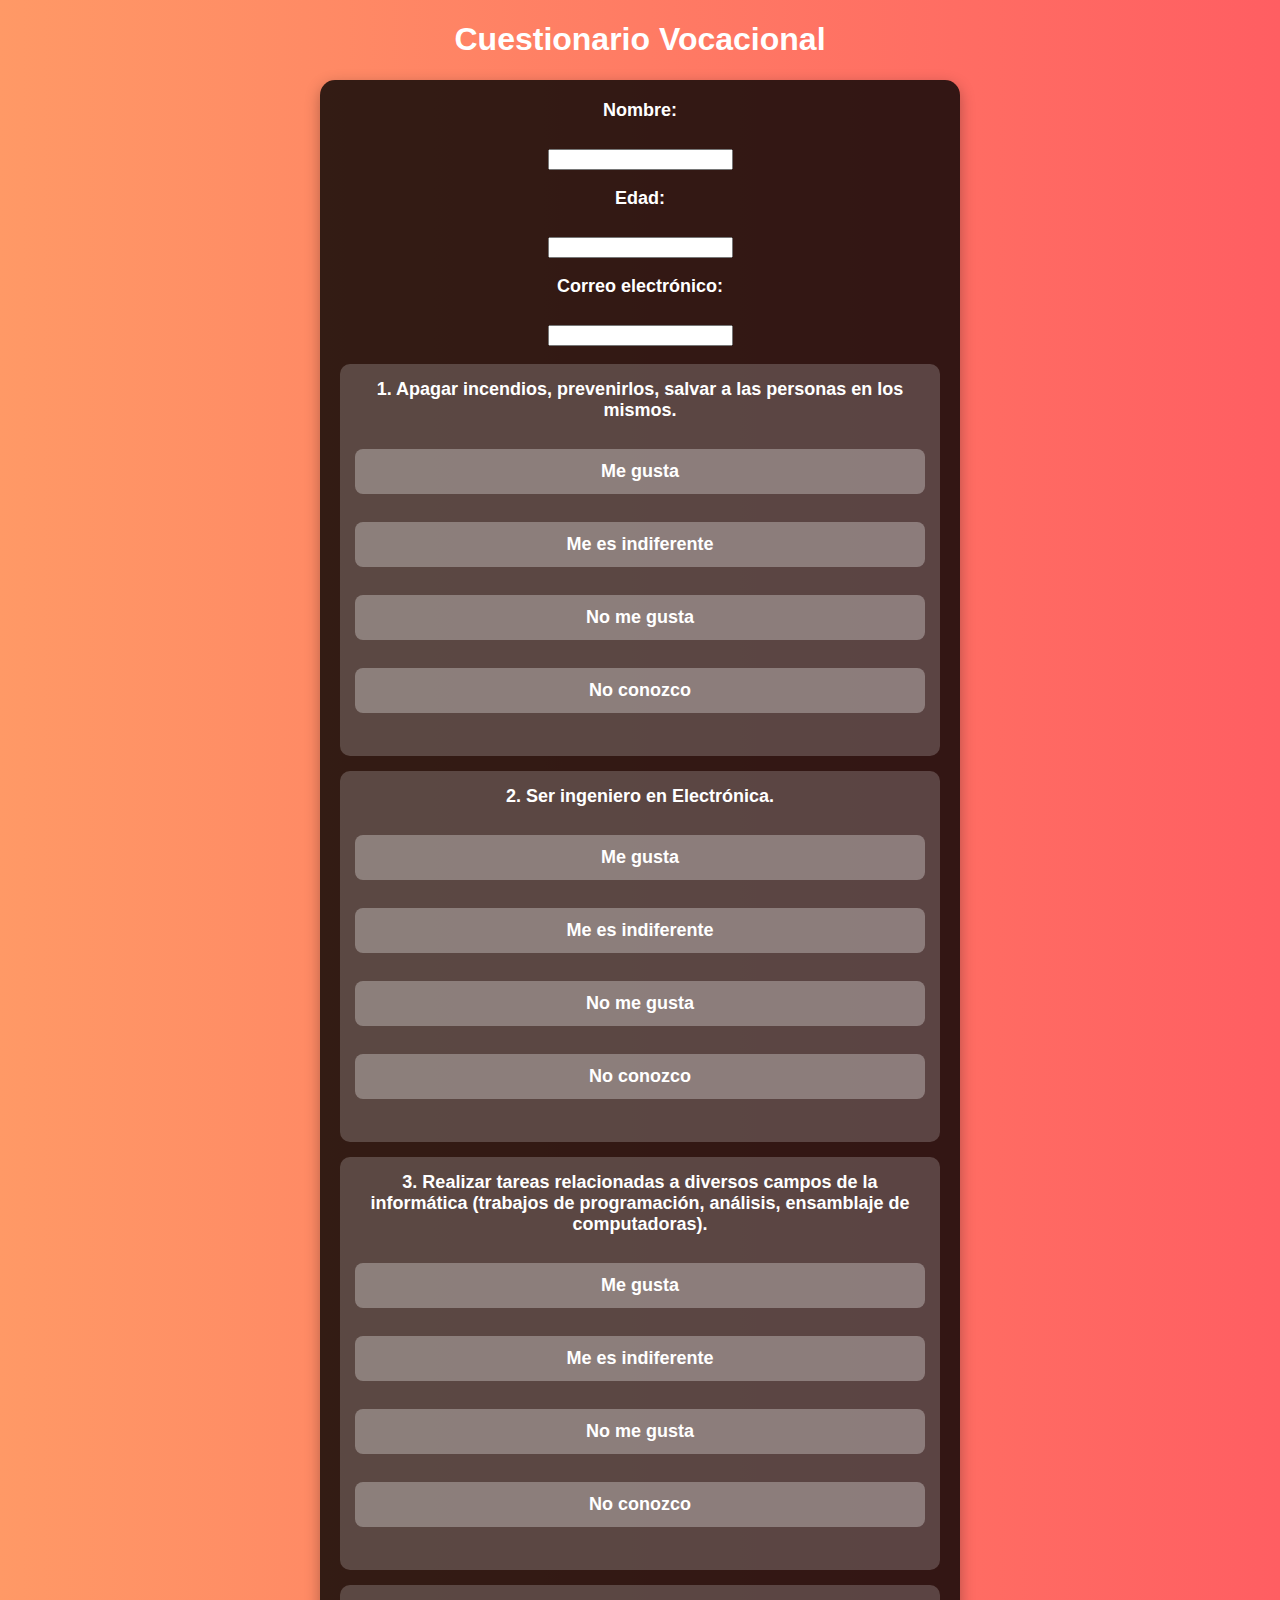
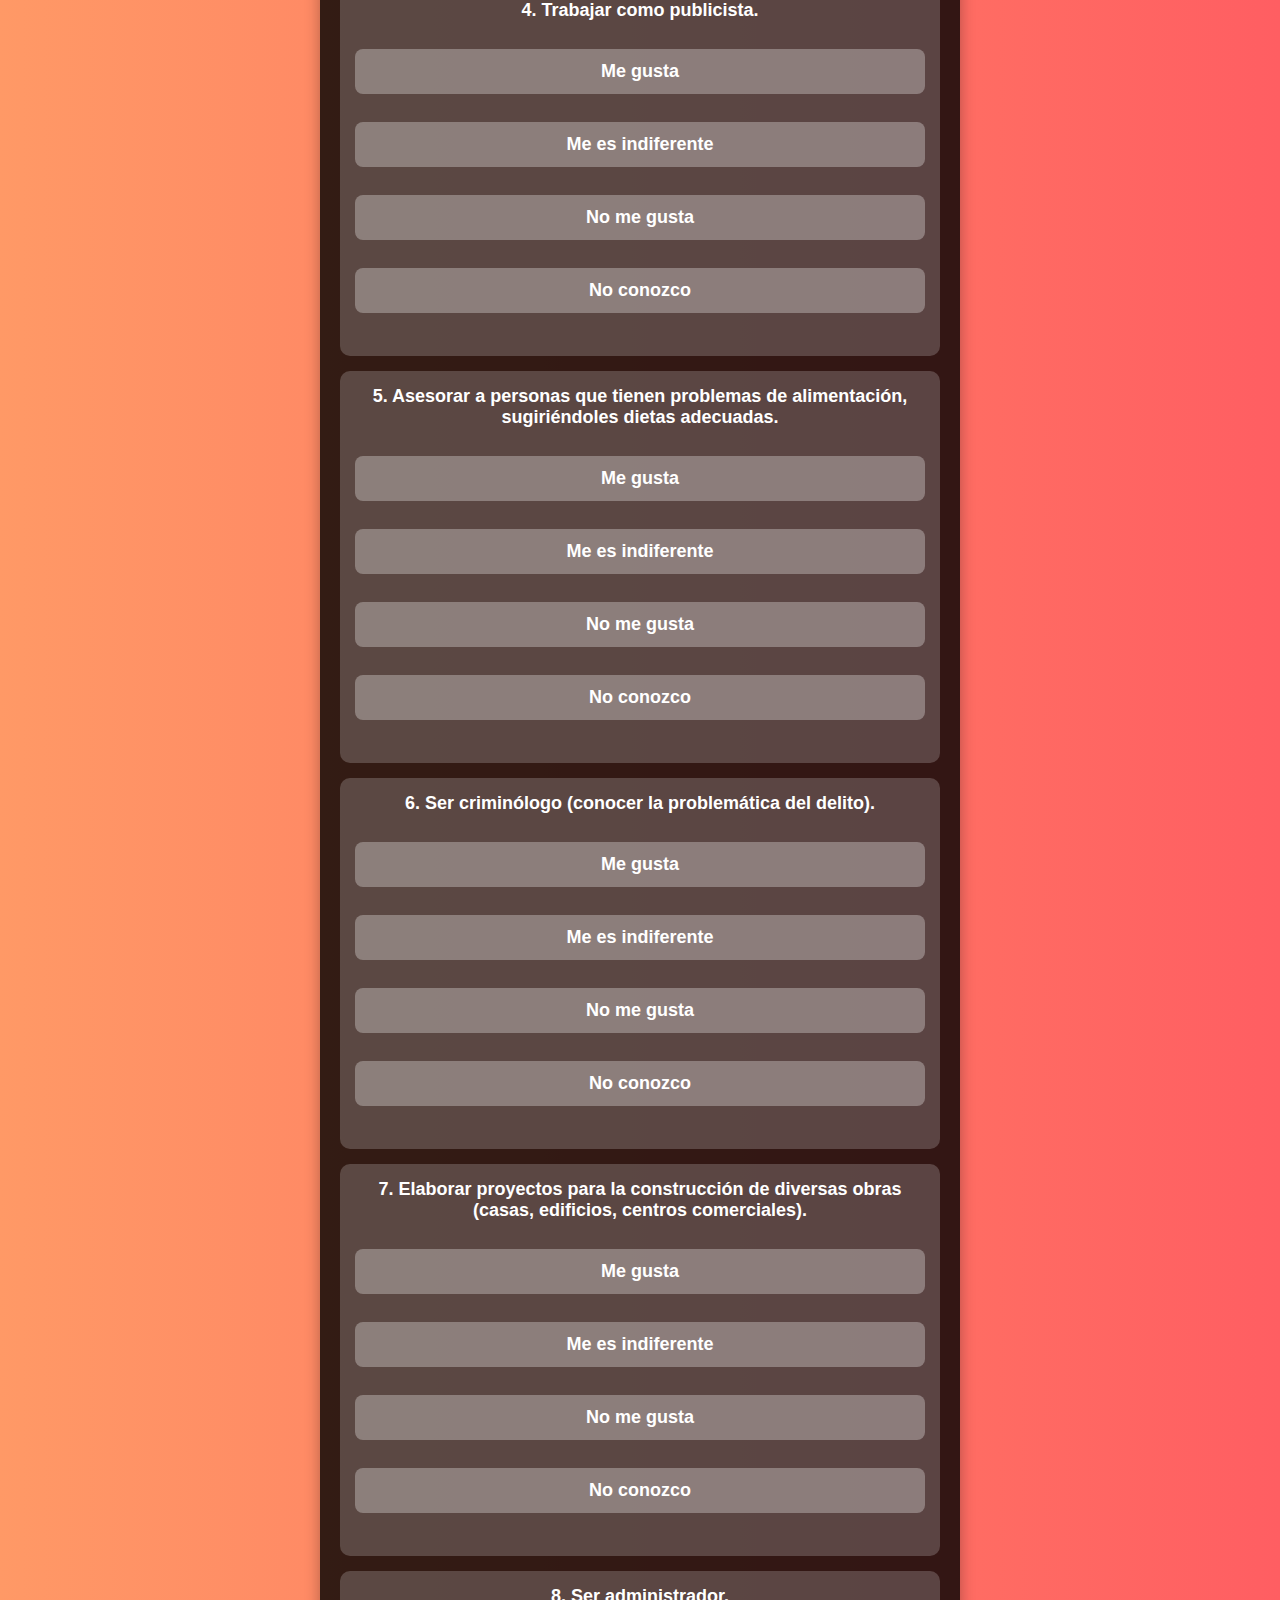
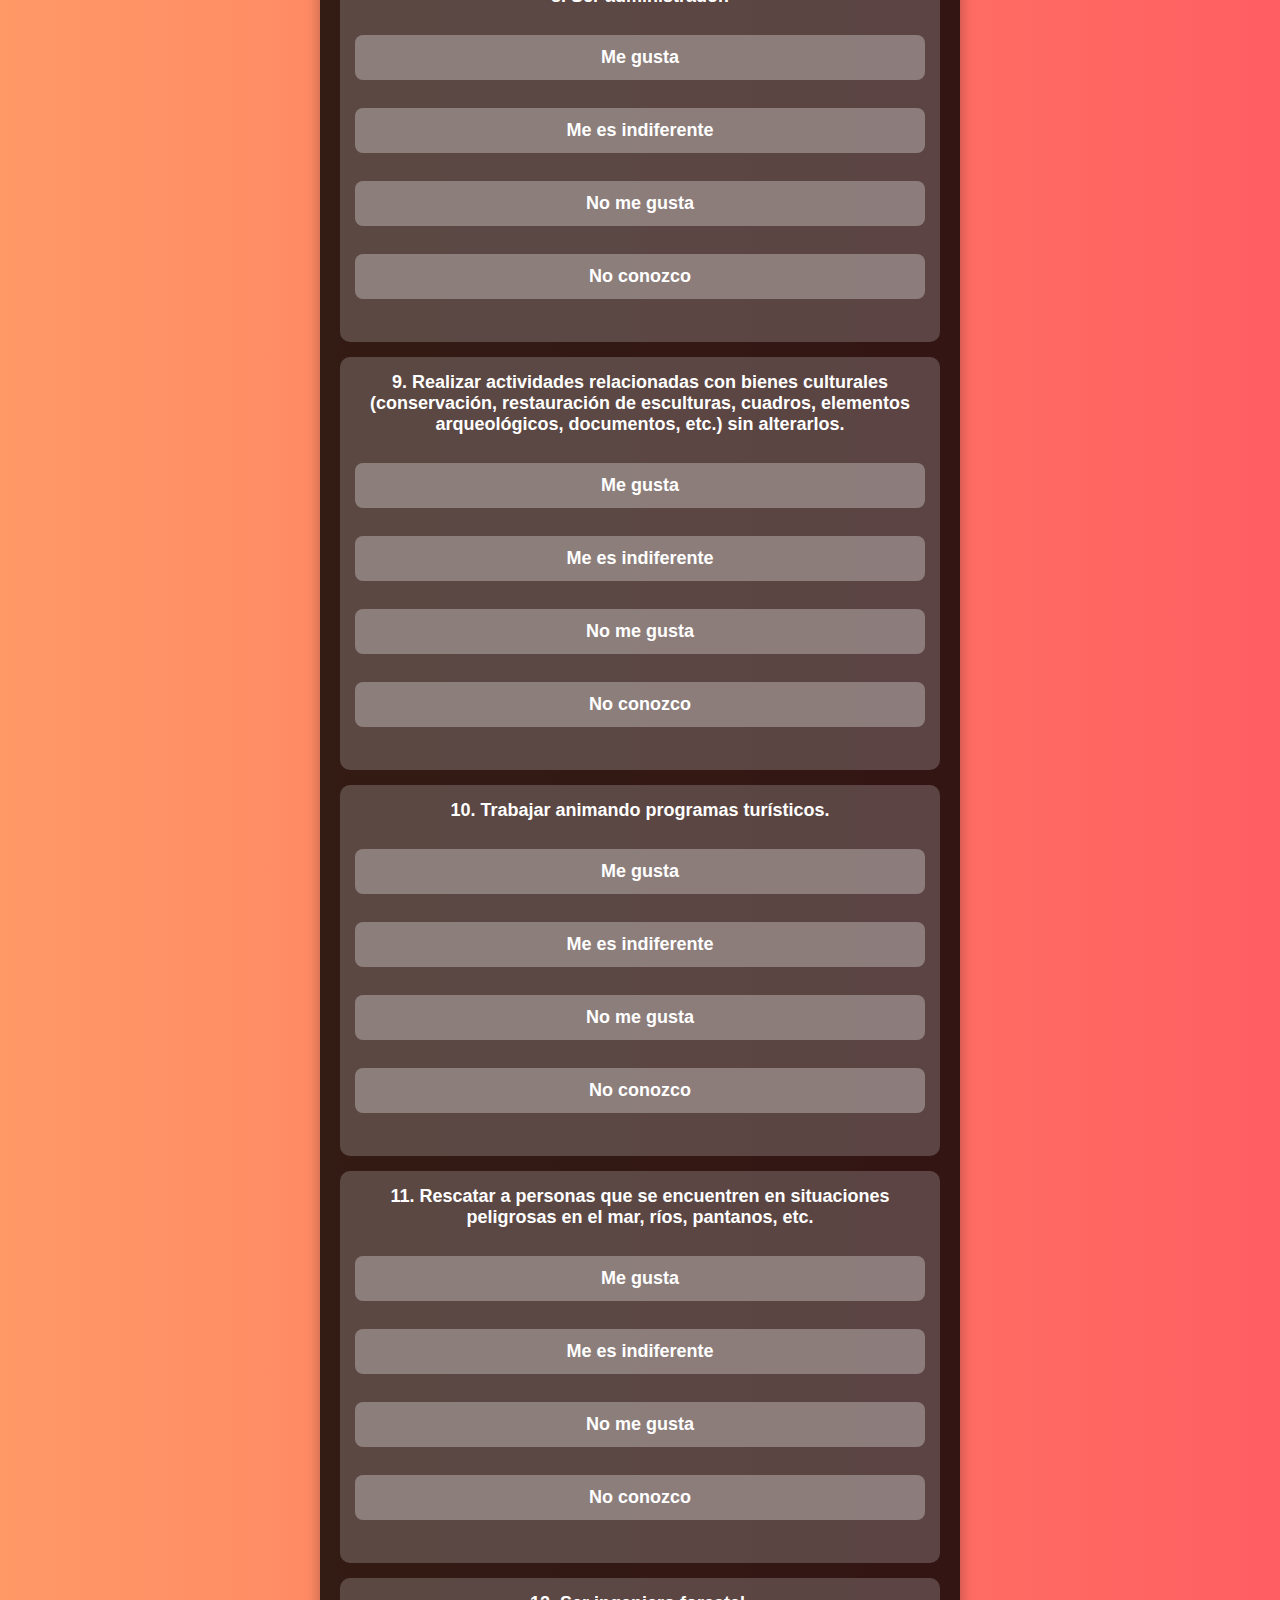
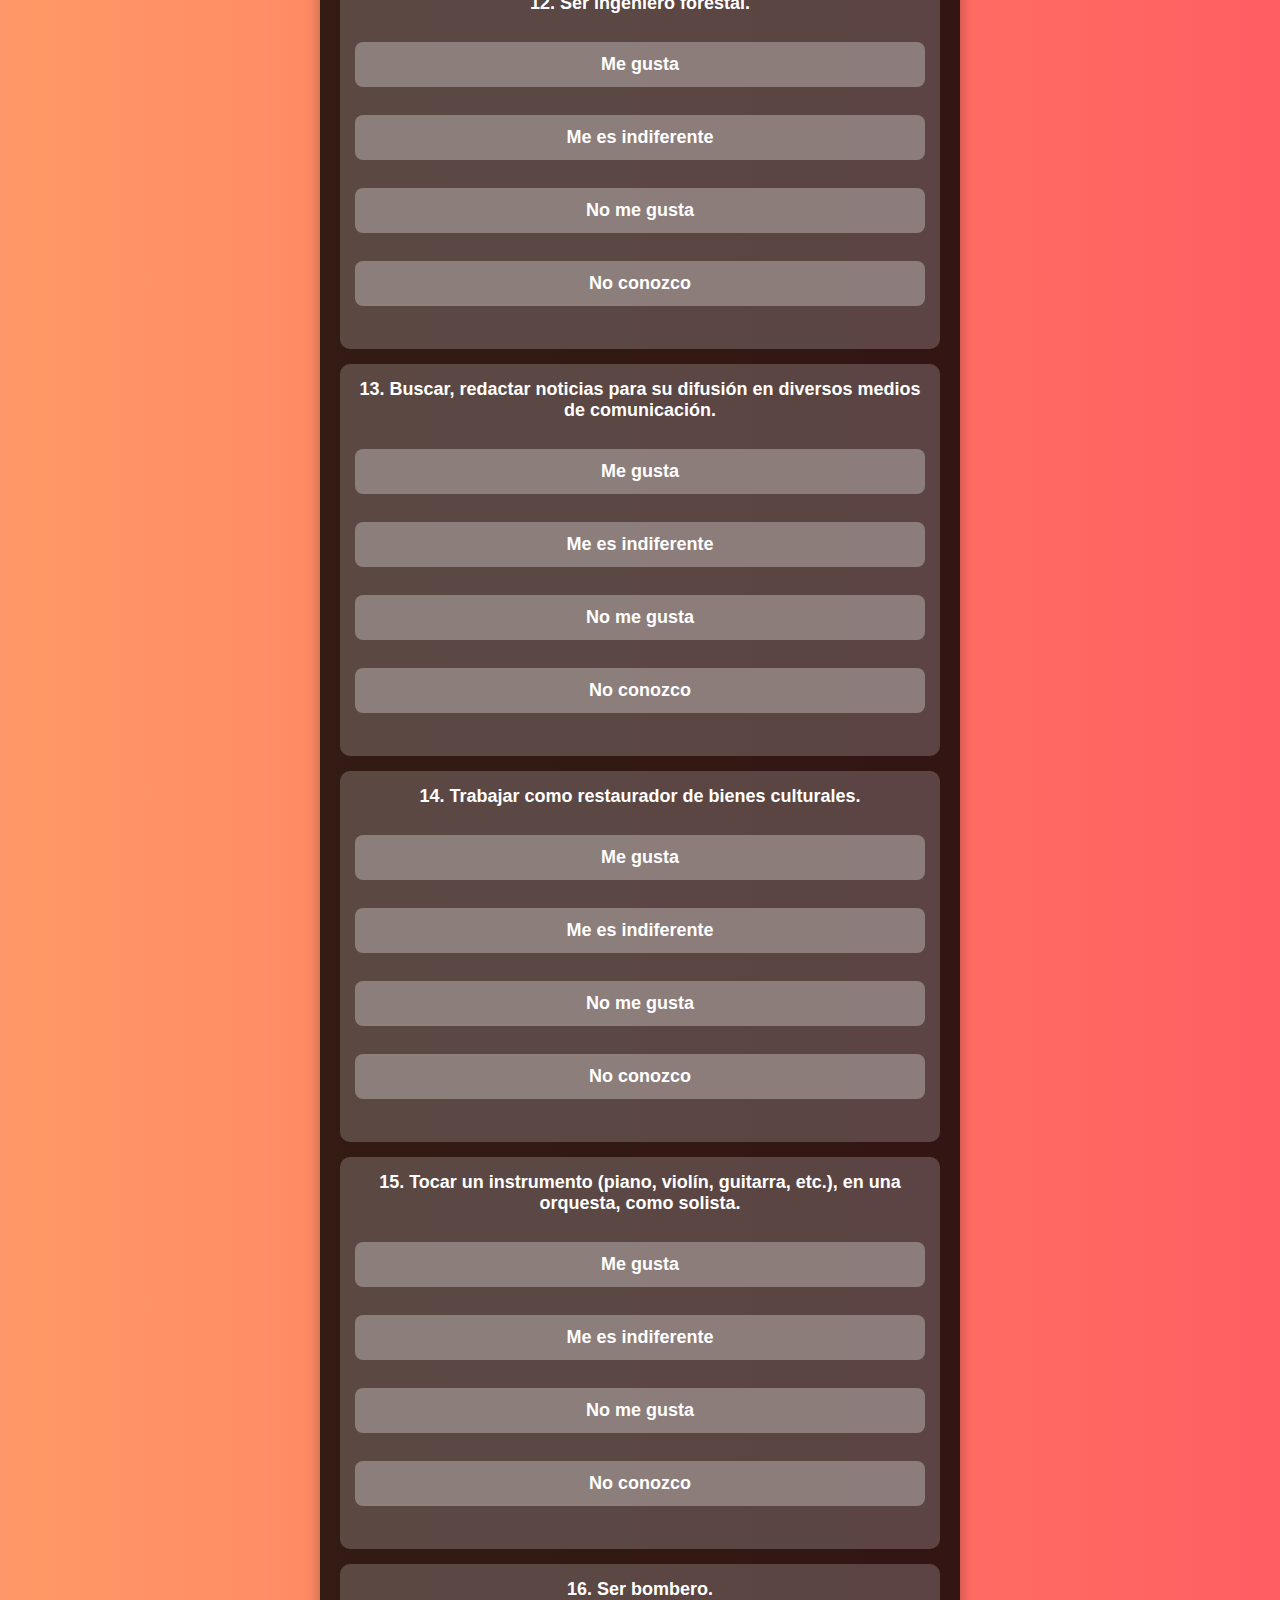
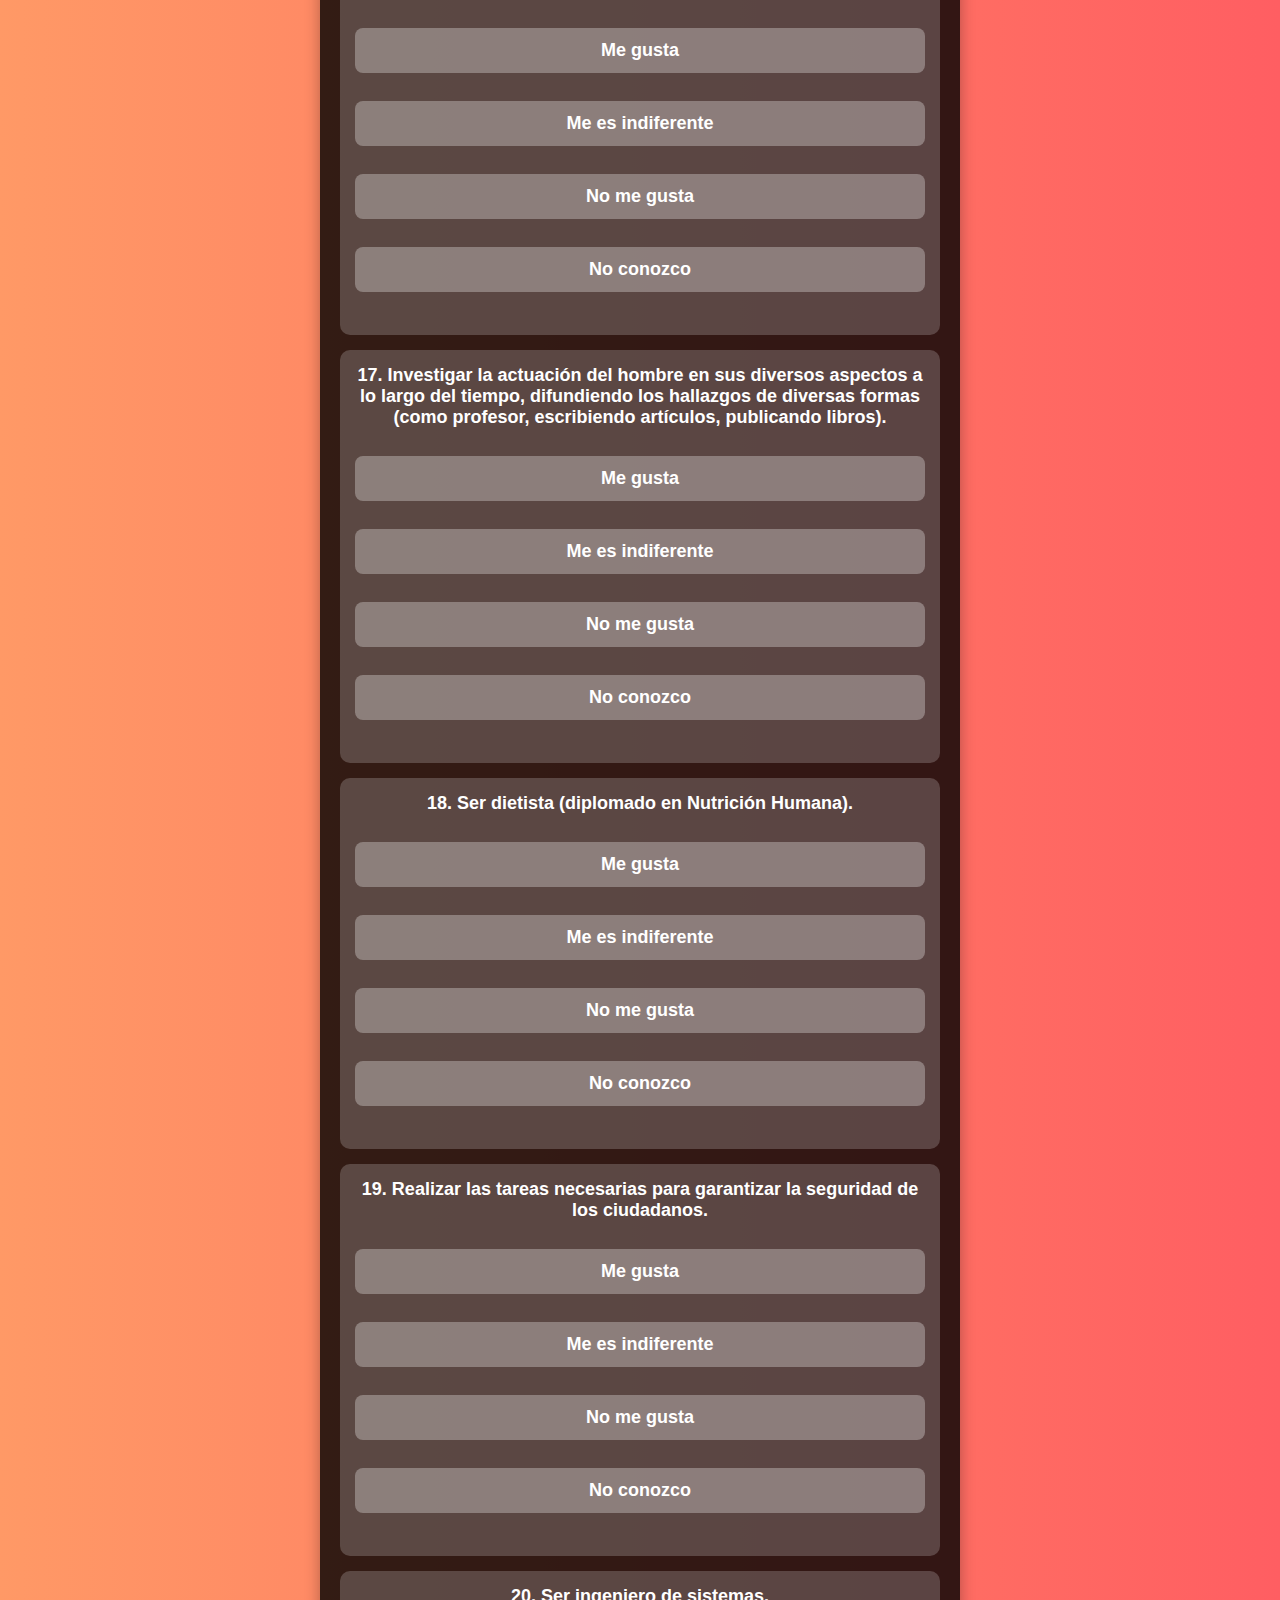
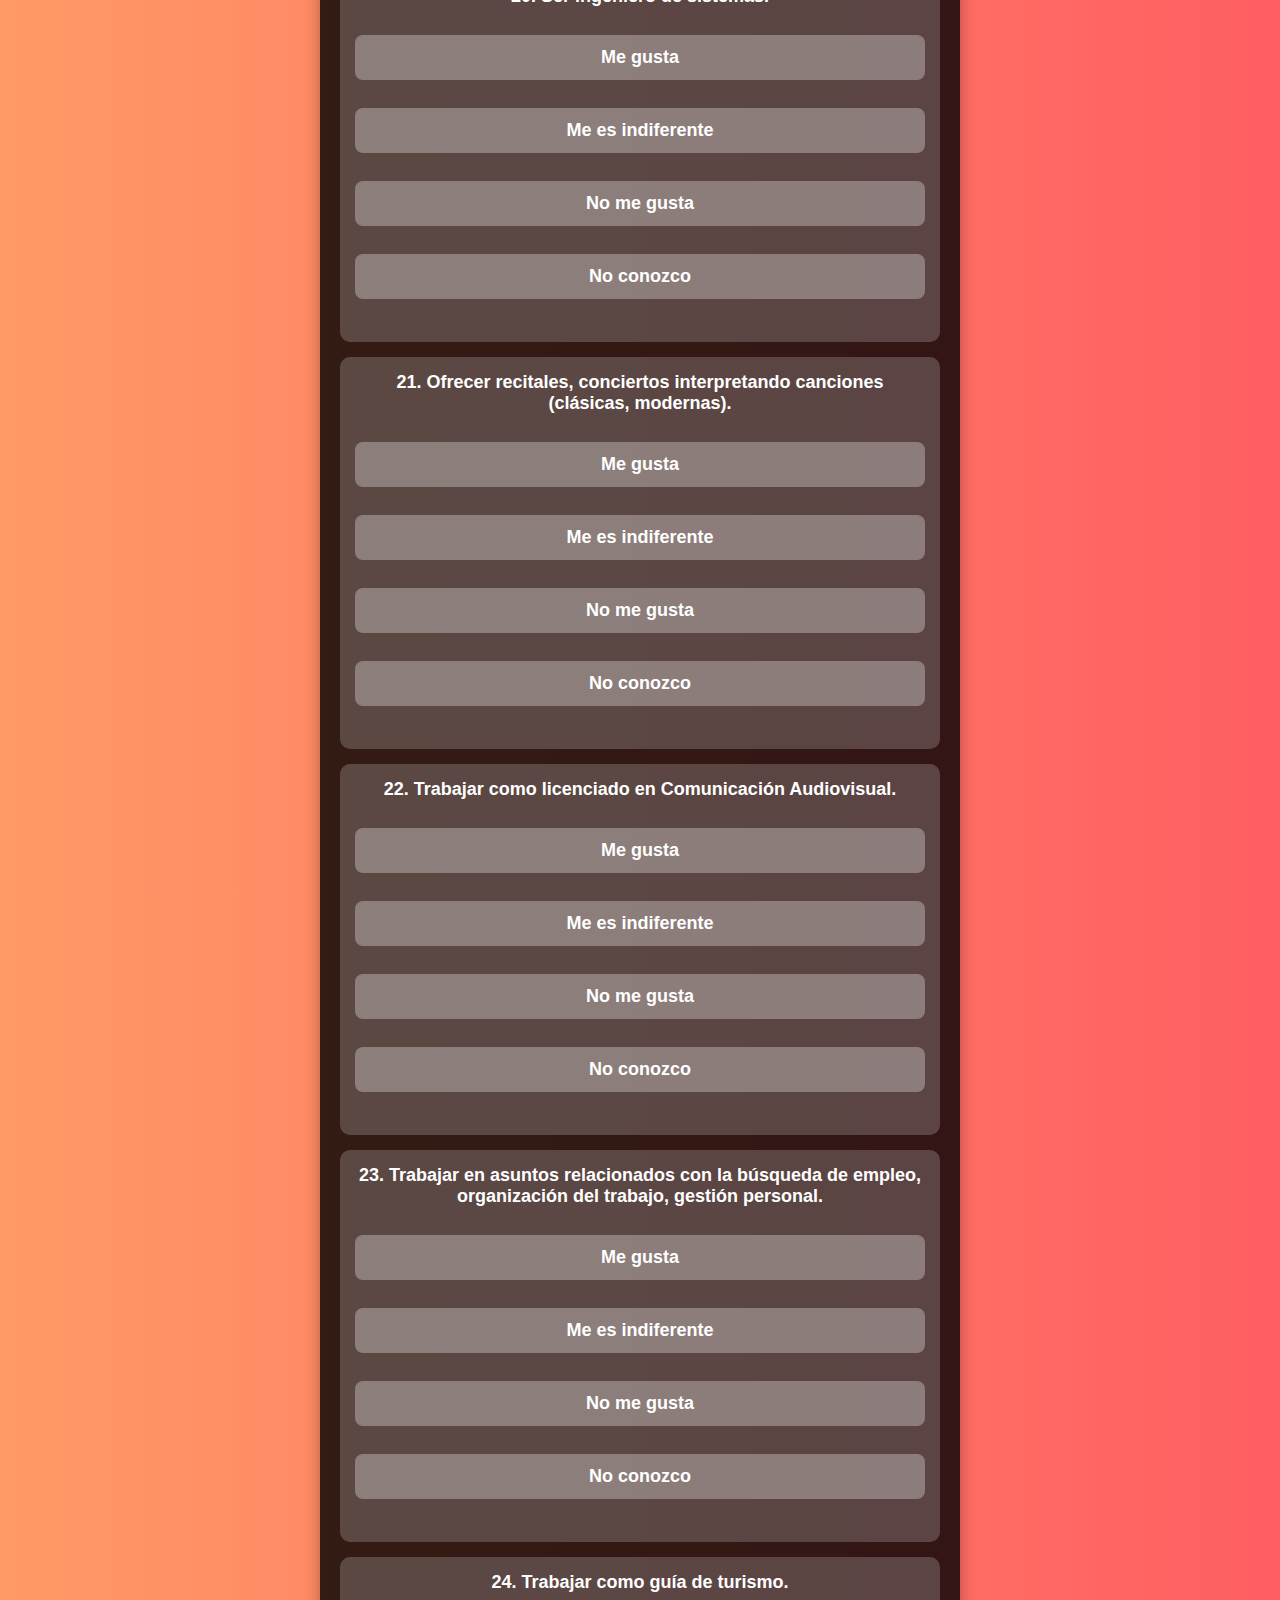
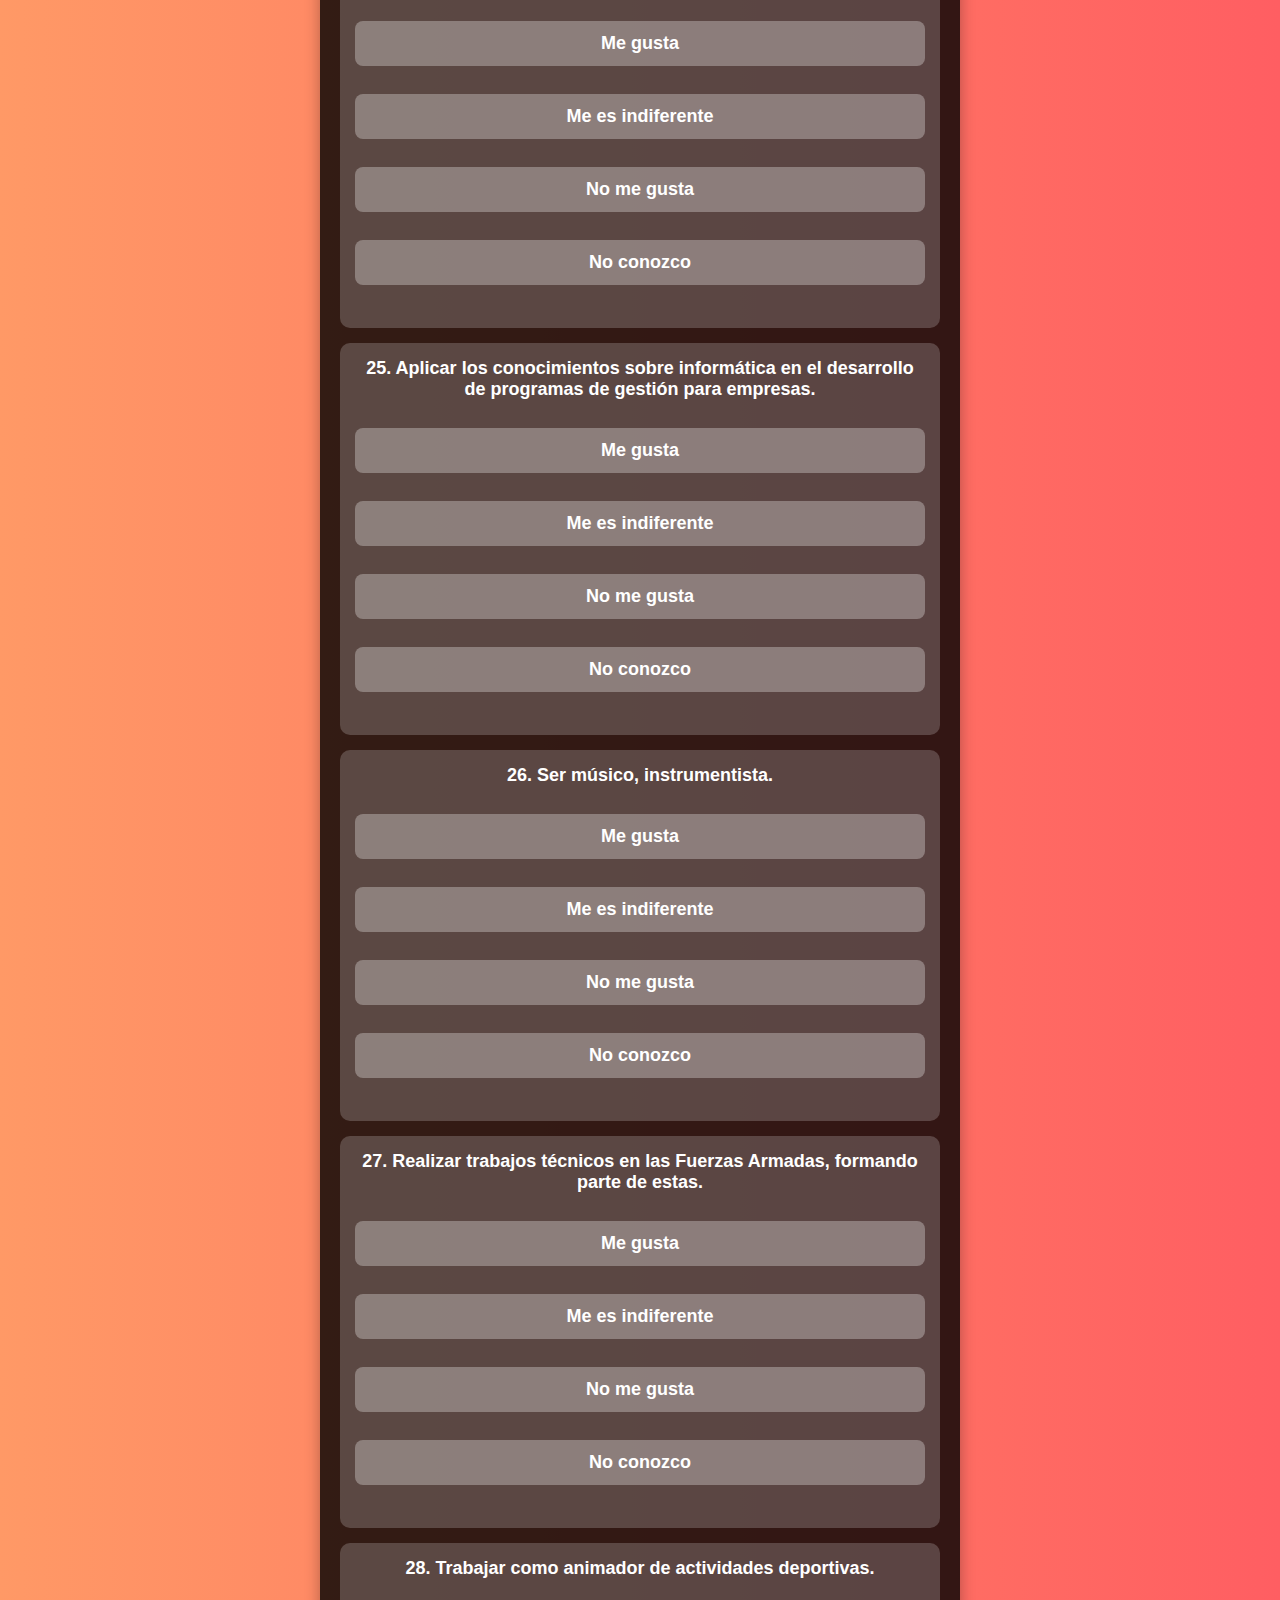
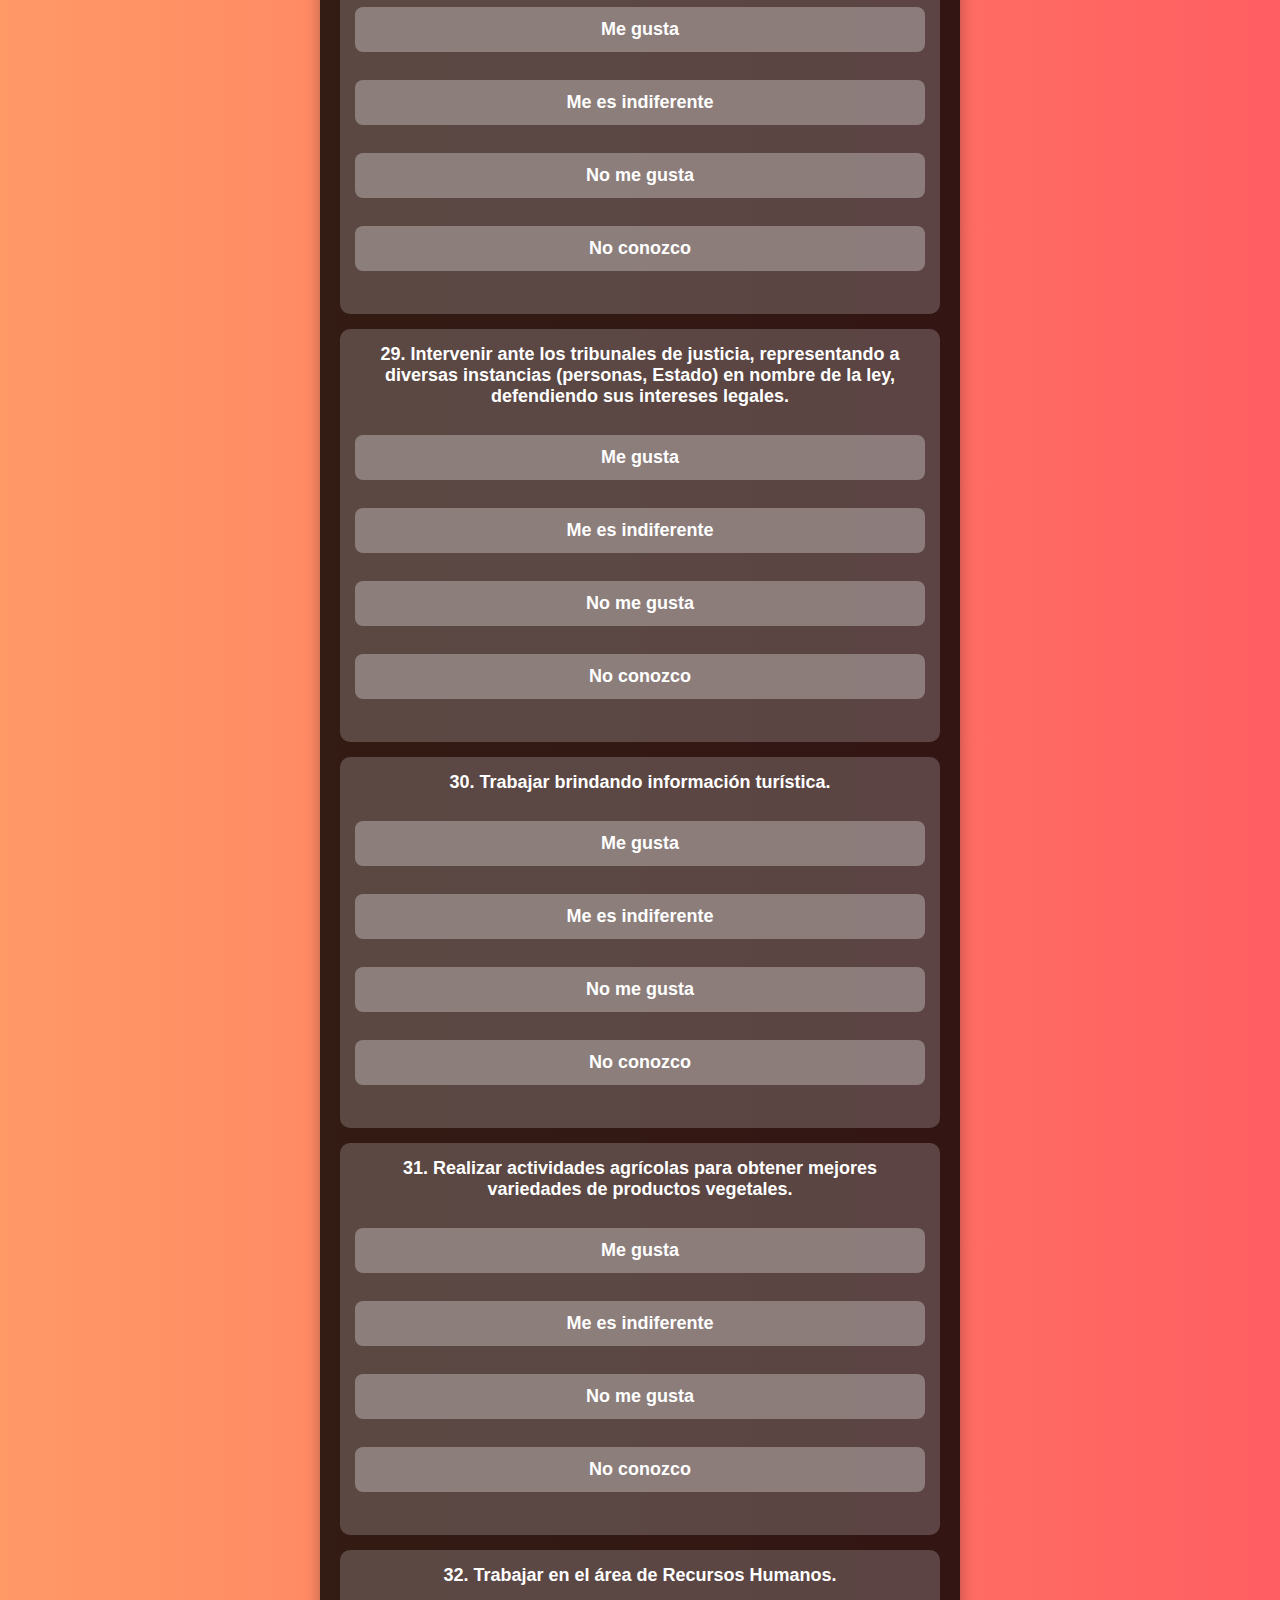
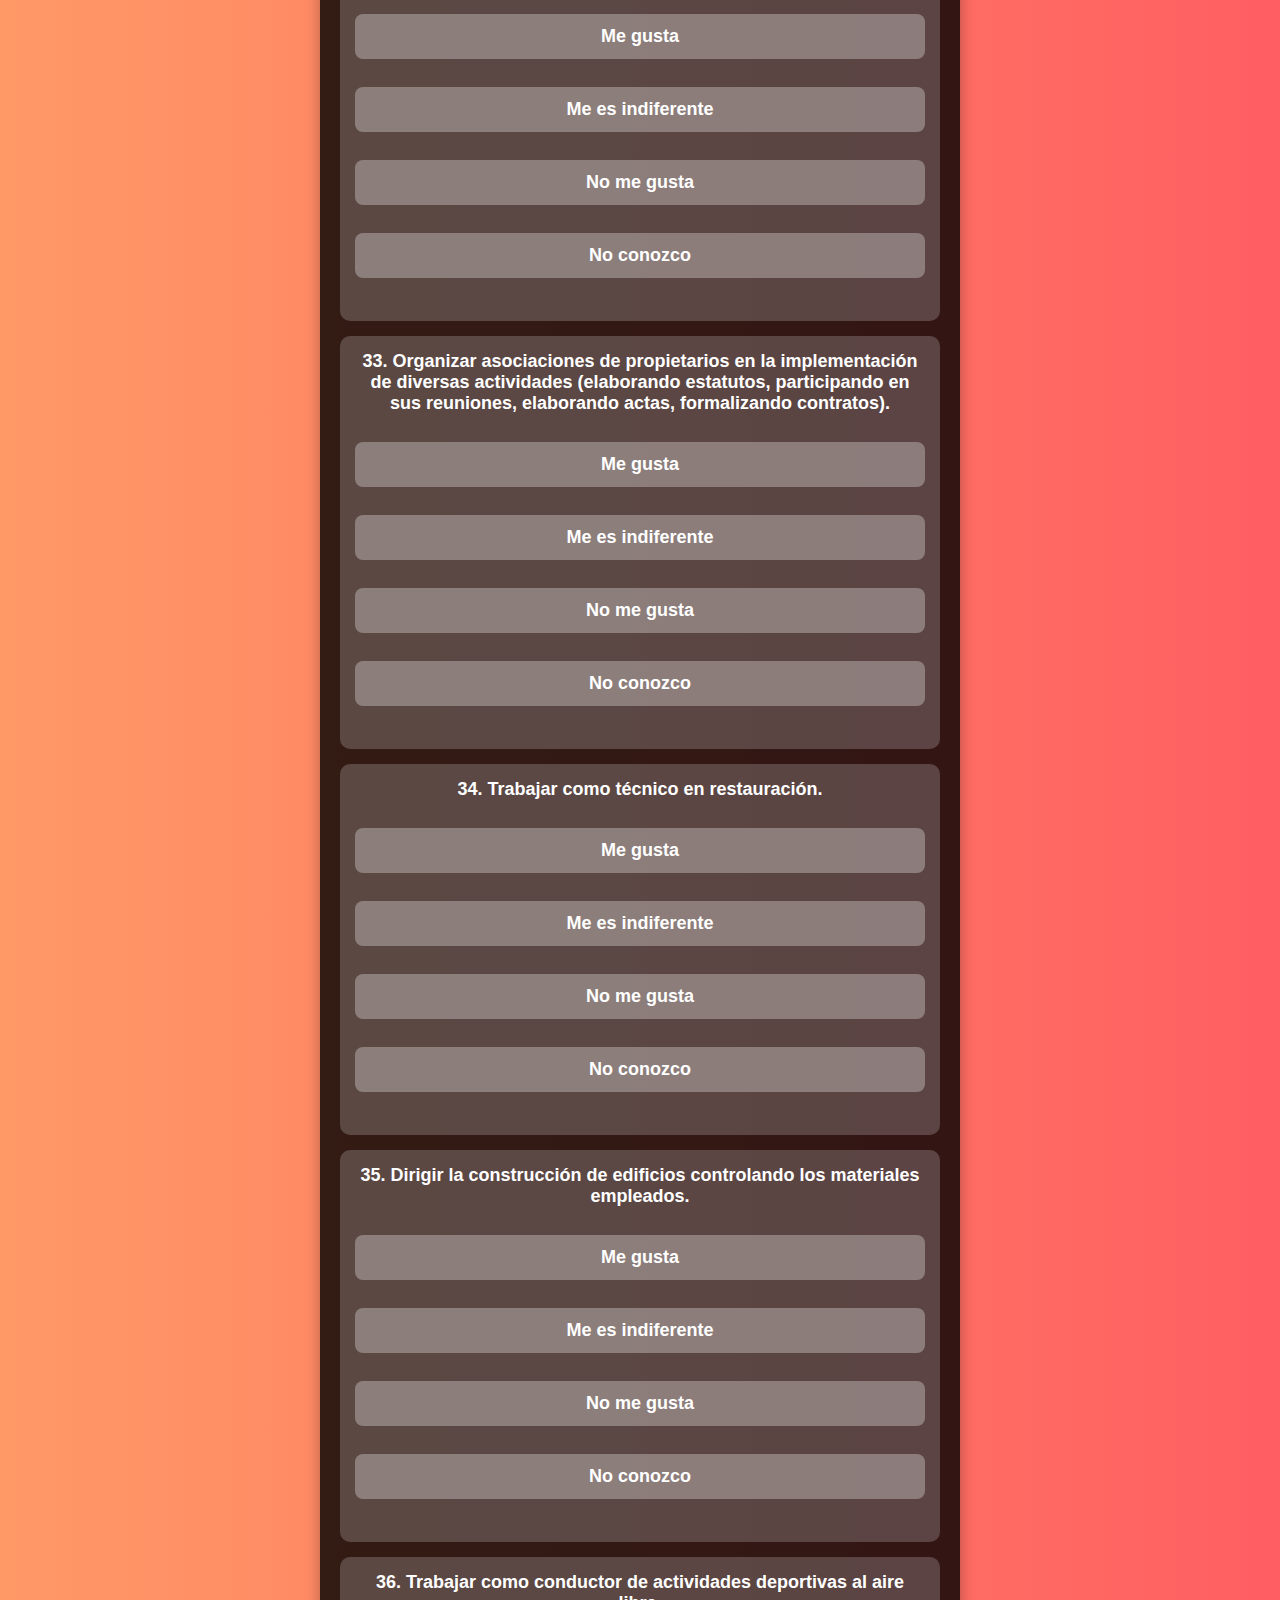
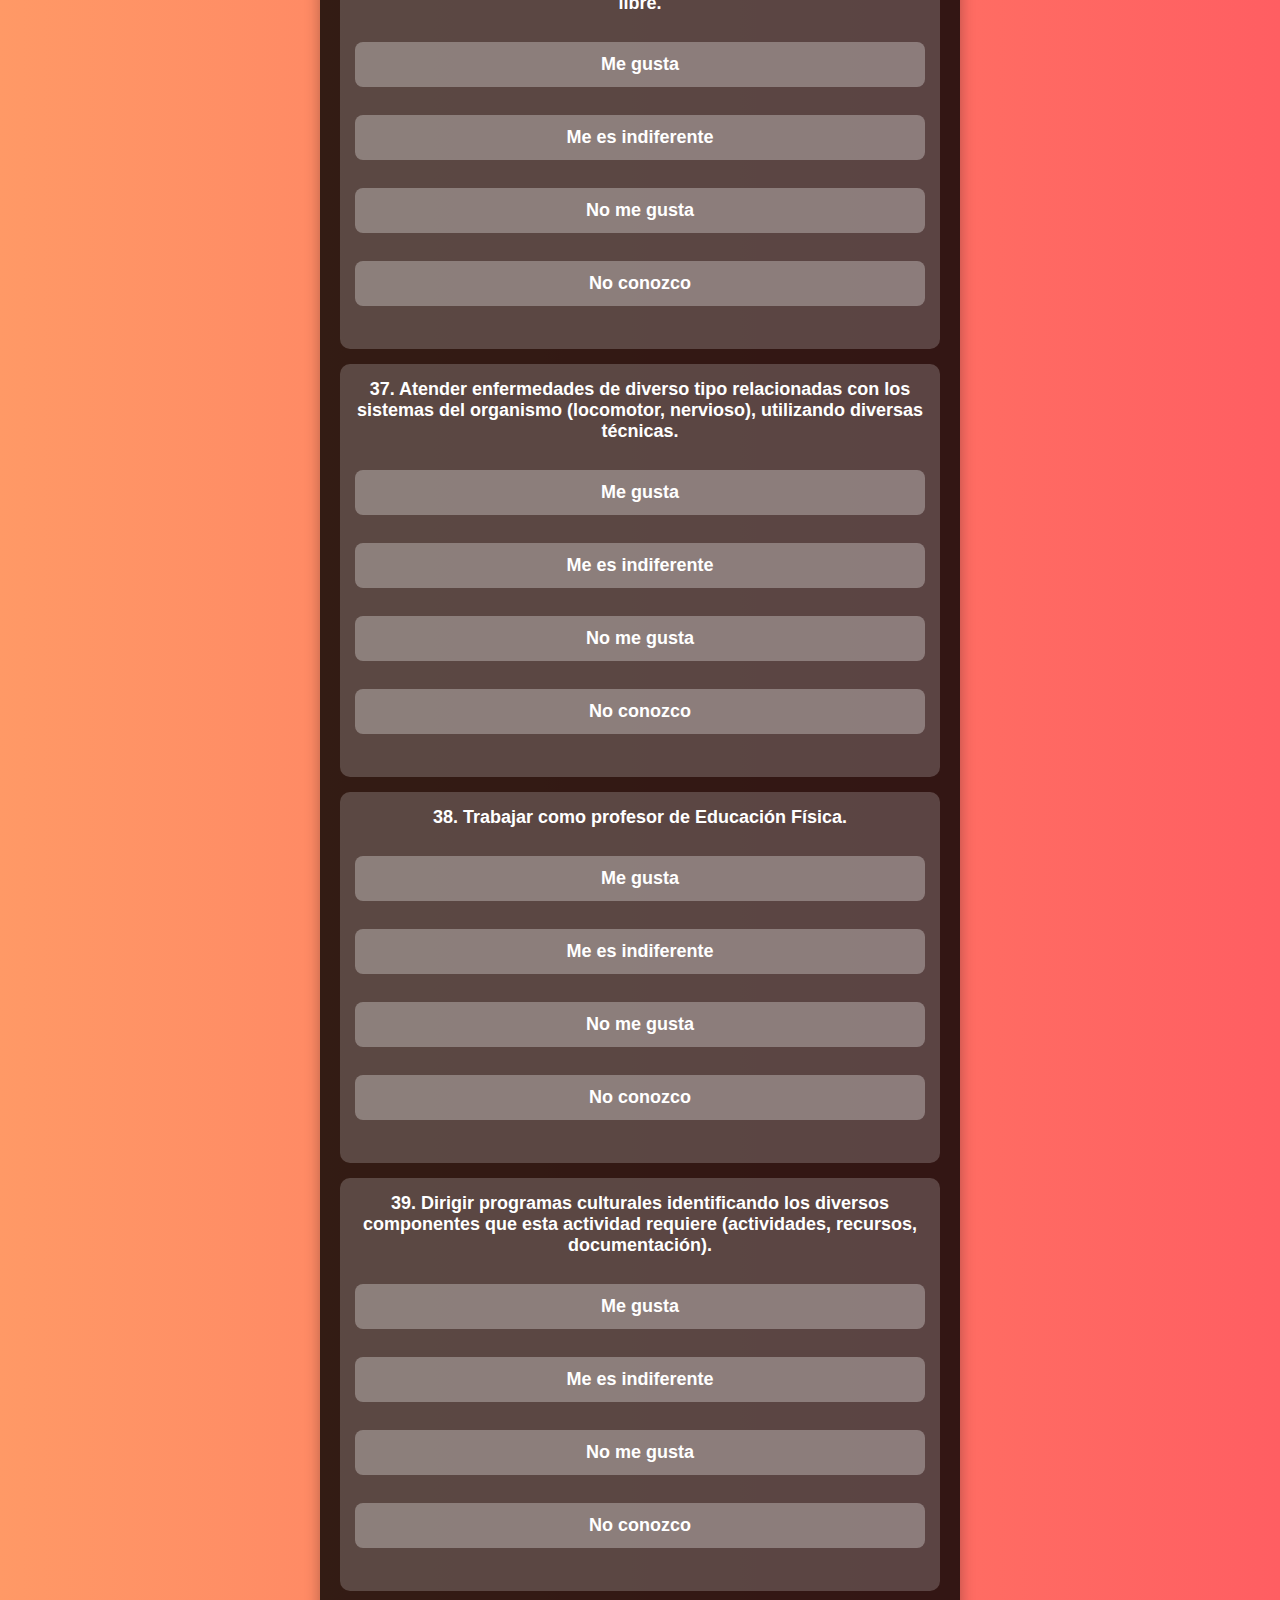
<file: index.html>
<!DOCTYPE html>
<html lang="es">
  <head>
    <meta charset="UTF-8" />
    <meta name="viewport" content="width=device-width, initial-scale=1.0" />
    <title>Cuestionario Vocacional</title>
    <link rel="stylesheet" href="styles.css" />
    <script>
      document.addEventListener("DOMContentLoaded", function () {
        let answers = {}; // Objeto para almacenar las respuestas seleccionadas

        // Guardar las respuestas seleccionadas
        function saveAnswers() {
          document
            .querySelectorAll("input[type='radio']:checked")
            .forEach((input) => {
              answers[input.name] = input.value;
            });
          localStorage.setItem("questionnaireAnswers", JSON.stringify(answers));
        }

        // Función para guardar y redirigir al resultado final
        document
          .querySelector("#submit")
          .addEventListener("click", function () {
            saveAnswers();
            localStorage.setItem(
              "questionnaireAnswers",
              JSON.stringify(answers)
            );
            window.location.href = "results.html"; // Redirigir a los resultados
          });
      });
    </script>
  </head>
  <body>
    <h1>Cuestionario Vocacional</h1>
    <form action="guardar_resultados.php" method="POST">
        <label for="nombre">Nombre:</label><br />
        <input type="text" id="nombre" name="nombre" required /><br /><br />
    
        <label for="edad">Edad:</label><br />
        <input type="number" id="edad" name="edad" required /><br /><br />
    
        <label for="email">Correo electrónico:</label><br />
        <input type="email" id="email" name="email" required /><br /><br />
      <!-- Pregunta 1 -->
      <div class="question">
        <label for="q1A"
          >1. Apagar incendios, prevenirlos, salvar a las personas en los
          mismos.</label
        ><br />
        <input type="radio" id="q1A" name="q1" value="A" />
        <label for="q1A">Me gusta</label><br />
        <input type="radio" id="q1B" name="q1" value="B" />
        <label for="q1B">Me es indiferente</label><br />
        <input type="radio" id="q1C" name="q1" value="C" />
        <label for="q1C">No me gusta</label><br />
        <input type="radio" id="q1D" name="q1" value="D" />
        <label for="q1D">No conozco</label><br />
      </div>
      <!-- Pregunta 2 -->
      <div class="question">
        <label for="q2A">2. Ser ingeniero en Electrónica.</label><br />
        <input type="radio" id="q2A" name="q2" value="A" />
        <label for="q2A">Me gusta</label><br />
        <input type="radio" id="q2B" name="q2" value="B" />
        <label for="q2B">Me es indiferente</label><br />
        <input type="radio" id="q2C" name="q2" value="C" />
        <label for="q2C">No me gusta</label><br />
        <input type="radio" id="q2D" name="q2" value="D" />
        <label for="q2D">No conozco</label><br />
      </div>

      <!-- Pregunta 3 -->
      <div class="question">
        <label for="q3A"
          >3. Realizar tareas relacionadas a diversos campos de la informática
          (trabajos de programación, análisis, ensamblaje de
          computadoras).</label
        ><br />
        <input type="radio" id="q3A" name="q3" value="A" />
        <label for="q3A">Me gusta</label><br />
        <input type="radio" id="q3B" name="q3" value="B" />
        <label for="q3B">Me es indiferente</label><br />
        <input type="radio" id="q3C" name="q3" value="C" />
        <label for="q3C">No me gusta</label><br />
        <input type="radio" id="q3D" name="q3" value="D" />
        <label for="q3D">No conozco</label><br />
      </div>

      <!-- Pregunta 4 -->
      <div class="question">
        <label for="q4A">4. Trabajar como publicista.</label><br />
        <input type="radio" id="q4A" name="q4" value="A" />
        <label for="q4A">Me gusta</label><br />
        <input type="radio" id="q4B" name="q4" value="B" />
        <label for="q4B">Me es indiferente</label><br />
        <input type="radio" id="q4C" name="q4" value="C" />
        <label for="q4C">No me gusta</label><br />
        <input type="radio" id="q4D" name="q4" value="D" />
        <label for="q4D">No conozco</label><br />
      </div>

      <!-- Pregunta 5 -->
      <div class="question">
        <label for="q5A"
          >5. Asesorar a personas que tienen problemas de alimentación,
          sugiriéndoles dietas adecuadas.</label
        ><br />
        <input type="radio" id="q5A" name="q5" value="A" />
        <label for="q5A">Me gusta</label><br />
        <input type="radio" id="q5B" name="q5" value="B" />
        <label for="q5B">Me es indiferente</label><br />
        <input type="radio" id="q5C" name="q5" value="C" />
        <label for="q5C">No me gusta</label><br />
        <input type="radio" id="q5D" name="q5" value="D" />
        <label for="q5D">No conozco</label><br />
      </div>

      <!-- Pregunta 6 -->
      <div class="question">
        <label for="q6A"
          >6. Ser criminólogo (conocer la problemática del delito).</label
        ><br />
        <input type="radio" id="q6A" name="q6" value="A" />
        <label for="q6A">Me gusta</label><br />
        <input type="radio" id="q6B" name="q6" value="B" />
        <label for="q6B">Me es indiferente</label><br />
        <input type="radio" id="q6C" name="q6" value="C" />
        <label for="q6C">No me gusta</label><br />
        <input type="radio" id="q6D" name="q6" value="D" />
        <label for="q6D">No conozco</label><br />
      </div>

      <!-- Pregunta 7 -->
      <div class="question">
        <label for="q7A"
          >7. Elaborar proyectos para la construcción de diversas obras (casas,
          edificios, centros comerciales).</label
        ><br />
        <input type="radio" id="q7A" name="q7" value="A" />
        <label for="q7A">Me gusta</label><br />
        <input type="radio" id="q7B" name="q7" value="B" />
        <label for="q7B">Me es indiferente</label><br />
        <input type="radio" id="q7C" name="q7" value="C" />
        <label for="q7C">No me gusta</label><br />
        <input type="radio" id="q7D" name="q7" value="D" />
        <label for="q7D">No conozco</label><br />
      </div>

      <!-- Pregunta 8 -->
      <div class="question">
        <label for="q8A">8. Ser administrador.</label><br />
        <input type="radio" id="q8A" name="q8" value="A" />
        <label for="q8A">Me gusta</label><br />
        <input type="radio" id="q8B" name="q8" value="B" />
        <label for="q8B">Me es indiferente</label><br />
        <input type="radio" id="q8C" name="q8" value="C" />
        <label for="q8C">No me gusta</label><br />
        <input type="radio" id="q8D" name="q8" value="D" />
        <label for="q8D">No conozco</label><br />
      </div>

      <!-- Pregunta 9 -->
      <div class="question">
        <label for="q9A"
          >9. Realizar actividades relacionadas con bienes culturales
          (conservación, restauración de esculturas, cuadros, elementos
          arqueológicos, documentos, etc.) sin alterarlos.</label
        ><br />
        <input type="radio" id="q9A" name="q9" value="A" />
        <label for="q9A">Me gusta</label><br />
        <input type="radio" id="q9B" name="q9" value="B" />
        <label for="q9B">Me es indiferente</label><br />
        <input type="radio" id="q9C" name="q9" value="C" />
        <label for="q9C">No me gusta</label><br />
        <input type="radio" id="q9D" name="q9" value="D" />
        <label for="q9D">No conozco</label><br />
      </div>

      <!-- Pregunta 10 -->
      <div class="question">
        <label for="q10A">10. Trabajar animando programas turísticos.</label
        ><br />
        <input type="radio" id="q10A" name="q10" value="A" />
        <label for="q10A">Me gusta</label><br />
        <input type="radio" id="q10B" name="q10" value="B" />
        <label for="q10B">Me es indiferente</label><br />
        <input type="radio" id="q10C" name="q10" value="C" />
        <label for="q10C">No me gusta</label><br />
        <input type="radio" id="q10D" name="q10" value="D" />
        <label for="q10D">No conozco</label><br />
      </div>

      <!-- Pregunta 11 -->
      <div class="question">
        <label for="q11A"
          >11. Rescatar a personas que se encuentren en situaciones peligrosas
          en el mar, ríos, pantanos, etc.</label
        ><br />
        <input type="radio" id="q11A" name="q11" value="A" />
        <label for="q11A">Me gusta</label><br />
        <input type="radio" id="q11B" name="q11" value="B" />
        <label for="q11B">Me es indiferente</label><br />
        <input type="radio" id="q11C" name="q11" value="C" />
        <label for="q11C">No me gusta</label><br />
        <input type="radio" id="q11D" name="q11" value="D" />
        <label for="q11D">No conozco</label><br />
      </div>

      <!-- Pregunta 12 -->
      <div class="question">
        <label for="q12A">12. Ser ingeniero forestal.</label><br />
        <input type="radio" id="q12A" name="q12" value="A" />
        <label for="q12A">Me gusta</label><br />
        <input type="radio" id="q12B" name="q12" value="B" />
        <label for="q12B">Me es indiferente</label><br />
        <input type="radio" id="q12C" name="q12" value="C" />
        <label for="q12C">No me gusta</label><br />
        <input type="radio" id="q12D" name="q12" value="D" />
        <label for="q12D">No conozco</label><br />
      </div>

      <!-- Pregunta 13 -->
      <div class="question">
        <label for="q13A"
          >13. Buscar, redactar noticias para su difusión en diversos medios de
          comunicación.</label
        ><br />
        <input type="radio" id="q13A" name="q13" value="A" />
        <label for="q13A">Me gusta</label><br />
        <input type="radio" id="q13B" name="q13" value="B" />
        <label for="q13B">Me es indiferente</label><br />
        <input type="radio" id="q13C" name="q13" value="C" />
        <label for="q13C">No me gusta</label><br />
        <input type="radio" id="q13D" name="q13" value="D" />
        <label for="q13D">No conozco</label><br />
      </div>

      <!-- Pregunta 14 -->
      <div class="question">
        <label for="q14A"
          >14. Trabajar como restaurador de bienes culturales.</label
        ><br />
        <input type="radio" id="q14A" name="q14" value="A" />
        <label for="q14A">Me gusta</label><br />
        <input type="radio" id="q14B" name="q14" value="B" />
        <label for="q14B">Me es indiferente</label><br />
        <input type="radio" id="q14C" name="q14" value="C" />
        <label for="q14C">No me gusta</label><br />
        <input type="radio" id="q14D" name="q14" value="D" />
        <label for="q14D">No conozco</label><br />
      </div>

      <!-- Pregunta 15 -->
      <div class="question">
        <label for="q15A"
          >15. Tocar un instrumento (piano, violín, guitarra, etc.), en una
          orquesta, como solista.</label
        ><br />
        <input type="radio" id="q15A" name="q15" value="A" />
        <label for="q15A">Me gusta</label><br />
        <input type="radio" id="q15B" name="q15" value="B" />
        <label for="q15B">Me es indiferente</label><br />
        <input type="radio" id="q15C" name="q15" value="C" />
        <label for="q15C">No me gusta</label><br />
        <input type="radio" id="q15D" name="q15" value="D" />
        <label for="q15D">No conozco</label><br />
      </div>

      <!-- Pregunta 16 -->
      <div class="question">
        <label for="q16A">16. Ser bombero.</label><br />
        <input type="radio" id="q16A" name="q16" value="A" />
        <label for="q16A">Me gusta</label><br />
        <input type="radio" id="q16B" name="q16" value="B" />
        <label for="q16B">Me es indiferente</label><br />
        <input type="radio" id="q16C" name="q16" value="C" />
        <label for="q16C">No me gusta</label><br />
        <input type="radio" id="q16D" name="q16" value="D" />
        <label for="q16D">No conozco</label><br />
      </div>

      <!-- Pregunta 17 -->
      <div class="question">
        <label for="q17A"
          >17. Investigar la actuación del hombre en sus diversos aspectos a lo
          largo del tiempo, difundiendo los hallazgos de diversas formas (como
          profesor, escribiendo artículos, publicando libros).</label
        ><br />
        <input type="radio" id="q17A" name="q17" value="A" />
        <label for="q17A">Me gusta</label><br />
        <input type="radio" id="q17B" name="q17" value="B" />
        <label for="q17B">Me es indiferente</label><br />
        <input type="radio" id="q17C" name="q17" value="C" />
        <label for="q17C">No me gusta</label><br />
        <input type="radio" id="q17D" name="q17" value="D" />
        <label for="q17D">No conozco</label><br />
      </div>

      <!-- Pregunta 18 -->
      <div class="question">
        <label for="q18A"
          >18. Ser dietista (diplomado en Nutrición Humana).</label
        ><br />
        <input type="radio" id="q18A" name="q18" value="A" />
        <label for="q18A">Me gusta</label><br />
        <input type="radio" id="q18B" name="q18" value="B" />
        <label for="q18B">Me es indiferente</label><br />
        <input type="radio" id="q18C" name="q18" value="C" />
        <label for="q18C">No me gusta</label><br />
        <input type="radio" id="q18D" name="q18" value="D" />
        <label for="q18D">No conozco</label><br />
      </div>

      <!-- Pregunta 19 -->
      <div class="question">
        <label for="q19A"
          >19. Realizar las tareas necesarias para garantizar la seguridad de
          los ciudadanos.</label
        ><br />
        <input type="radio" id="q19A" name="q19" value="A" />
        <label for="q19A">Me gusta</label><br />
        <input type="radio" id="q19B" name="q19" value="B" />
        <label for="q19B">Me es indiferente</label><br />
        <input type="radio" id="q19C" name="q19" value="C" />
        <label for="q19C">No me gusta</label><br />
        <input type="radio" id="q19D" name="q19" value="D" />
        <label for="q19D">No conozco</label><br />
      </div>

      <!-- Pregunta 20 -->
      <div class="question">
        <label for="q20A">20. Ser ingeniero de sistemas.</label><br />
        <input type="radio" id="q20A" name="q20" value="A" />
        <label for="q20A">Me gusta</label><br />
        <input type="radio" id="q20B" name="q20" value="B" />
        <label for="q20B">Me es indiferente</label><br />
        <input type="radio" id="q20C" name="q20" value="C" />
        <label for="q20C">No me gusta</label><br />
        <input type="radio" id="q20D" name="q20" value="D" />
        <label for="q20D">No conozco</label><br />
      </div>
      <!-- Pregunta 21 -->
      <div class="question">
        <label for="q21A"
          >21. Ofrecer recitales, conciertos interpretando canciones (clásicas,
          modernas).</label
        ><br />
        <input type="radio" id="q21A" name="q21" value="A" />
        <label for="q21A">Me gusta</label><br />
        <input type="radio" id="q21B" name="q21" value="B" />
        <label for="q21B">Me es indiferente</label><br />
        <input type="radio" id="q21C" name="q21" value="C" />
        <label for="q21C">No me gusta</label><br />
        <input type="radio" id="q21D" name="q21" value="D" />
        <label for="q21D">No conozco</label><br />
      </div>

      <!-- Pregunta 22 -->
      <div class="question">
        <label for="q22A"
          >22. Trabajar como licenciado en Comunicación Audiovisual.</label
        ><br />
        <input type="radio" id="q22A" name="q22" value="A" />
        <label for="q22A">Me gusta</label><br />
        <input type="radio" id="q22B" name="q22" value="B" />
        <label for="q22B">Me es indiferente</label><br />
        <input type="radio" id="q22C" name="q22" value="C" />
        <label for="q22C">No me gusta</label><br />
        <input type="radio" id="q22D" name="q22" value="D" />
        <label for="q22D">No conozco</label><br />
      </div>

      <!-- Pregunta 23 -->
      <div class="question">
        <label for="q23A"
          >23. Trabajar en asuntos relacionados con la búsqueda de empleo,
          organización del trabajo, gestión personal.</label
        ><br />
        <input type="radio" id="q23A" name="q23" value="A" />
        <label for="q23A">Me gusta</label><br />
        <input type="radio" id="q23B" name="q23" value="B" />
        <label for="q23B">Me es indiferente</label><br />
        <input type="radio" id="q23C" name="q23" value="C" />
        <label for="q23C">No me gusta</label><br />
        <input type="radio" id="q23D" name="q23" value="D" />
        <label for="q23D">No conozco</label><br />
      </div>

      <!-- Pregunta 24 -->
      <div class="question">
        <label for="q24A">24. Trabajar como guía de turismo.</label><br />
        <input type="radio" id="q24A" name="q24" value="A" />
        <label for="q24A">Me gusta</label><br />
        <input type="radio" id="q24B" name="q24" value="B" />
        <label for="q24B">Me es indiferente</label><br />
        <input type="radio" id="q24C" name="q24" value="C" />
        <label for="q24C">No me gusta</label><br />
        <input type="radio" id="q24D" name="q24" value="D" />
        <label for="q24D">No conozco</label><br />
      </div>

      <!-- Pregunta 25 -->
      <div class="question">
        <label for="q25A"
          >25. Aplicar los conocimientos sobre informática en el desarrollo de
          programas de gestión para empresas.</label
        ><br />
        <input type="radio" id="q25A" name="q25" value="A" />
        <label for="q25A">Me gusta</label><br />
        <input type="radio" id="q25B" name="q25" value="B" />
        <label for="q25B">Me es indiferente</label><br />
        <input type="radio" id="q25C" name="q25" value="C" />
        <label for="q25C">No me gusta</label><br />
        <input type="radio" id="q25D" name="q25" value="D" />
        <label for="q25D">No conozco</label><br />
      </div>

      <!-- Pregunta 26 -->
      <div class="question">
        <label for="q26A">26. Ser músico, instrumentista.</label><br />
        <input type="radio" id="q26A" name="q26" value="A" />
        <label for="q26A">Me gusta</label><br />
        <input type="radio" id="q26B" name="q26" value="B" />
        <label for="q26B">Me es indiferente</label><br />
        <input type="radio" id="q26C" name="q26" value="C" />
        <label for="q26C">No me gusta</label><br />
        <input type="radio" id="q26D" name="q26" value="D" />
        <label for="q26D">No conozco</label><br />
      </div>

      <!-- Pregunta 27 -->
      <div class="question">
        <label for="q27A"
          >27. Realizar trabajos técnicos en las Fuerzas Armadas, formando parte
          de estas.</label
        ><br />
        <input type="radio" id="q27A" name="q27" value="A" />
        <label for="q27A">Me gusta</label><br />
        <input type="radio" id="q27B" name="q27" value="B" />
        <label for="q27B">Me es indiferente</label><br />
        <input type="radio" id="q27C" name="q27" value="C" />
        <label for="q27C">No me gusta</label><br />
        <input type="radio" id="q27D" name="q27" value="D" />
        <label for="q27D">No conozco</label><br />
      </div>

      <!-- Pregunta 28 -->
      <div class="question">
        <label for="q28A"
          >28. Trabajar como animador de actividades deportivas.</label
        ><br />
        <input type="radio" id="q28A" name="q28" value="A" />
        <label for="q28A">Me gusta</label><br />
        <input type="radio" id="q28B" name="q28" value="B" />
        <label for="q28B">Me es indiferente</label><br />
        <input type="radio" id="q28C" name="q28" value="C" />
        <label for="q28C">No me gusta</label><br />
        <input type="radio" id="q28D" name="q28" value="D" />
        <label for="q28D">No conozco</label><br />
      </div>

      <!-- Pregunta 29 -->
      <div class="question">
        <label for="q29A"
          >29. Intervenir ante los tribunales de justicia, representando a
          diversas instancias (personas, Estado) en nombre de la ley,
          defendiendo sus intereses legales.</label
        ><br />
        <input type="radio" id="q29A" name="q29" value="A" />
        <label for="q29A">Me gusta</label><br />
        <input type="radio" id="q29B" name="q29" value="B" />
        <label for="q29B">Me es indiferente</label><br />
        <input type="radio" id="q29C" name="q29" value="C" />
        <label for="q29C">No me gusta</label><br />
        <input type="radio" id="q29D" name="q29" value="D" />
        <label for="q29D">No conozco</label><br />
      </div>

      <!-- Pregunta 30 -->
      <div class="question">
        <label for="q30A">30. Trabajar brindando información turística.</label
        ><br />
        <input type="radio" id="q30A" name="q30" value="A" />
        <label for="q30A">Me gusta</label><br />
        <input type="radio" id="q30B" name="q30" value="B" />
        <label for="q30B">Me es indiferente</label><br />
        <input type="radio" id="q30C" name="q30" value="C" />
        <label for="q30C">No me gusta</label><br />
        <input type="radio" id="q30D" name="q30" value="D" />
        <label for="q30D">No conozco</label><br />
      </div>

      <!-- Pregunta 31 -->
      <div class="question">
        <label for="q31A"
          >31. Realizar actividades agrícolas para obtener mejores variedades de
          productos vegetales.</label
        ><br />
        <input type="radio" id="q31A" name="q31" value="A" />
        <label for="q31A">Me gusta</label><br />
        <input type="radio" id="q31B" name="q31" value="B" />
        <label for="q31B">Me es indiferente</label><br />
        <input type="radio" id="q31C" name="q31" value="C" />
        <label for="q31C">No me gusta</label><br />
        <input type="radio" id="q31D" name="q31" value="D" />
        <label for="q31D">No conozco</label><br />
      </div>

      <!-- Pregunta 32 -->
      <div class="question">
        <label for="q32A">32. Trabajar en el área de Recursos Humanos.</label
        ><br />
        <input type="radio" id="q32A" name="q32" value="A" />
        <label for="q32A">Me gusta</label><br />
        <input type="radio" id="q32B" name="q32" value="B" />
        <label for="q32B">Me es indiferente</label><br />
        <input type="radio" id="q32C" name="q32" value="C" />
        <label for="q32C">No me gusta</label><br />
        <input type="radio" id="q32D" name="q32" value="D" />
        <label for="q32D">No conozco</label><br />
      </div>

      <!-- Pregunta 33 -->
      <div class="question">
        <label for="q33A"
          >33. Organizar asociaciones de propietarios en la implementación de
          diversas actividades (elaborando estatutos, participando en sus
          reuniones, elaborando actas, formalizando contratos).</label
        ><br />
        <input type="radio" id="q33A" name="q33" value="A" />
        <label for="q33A">Me gusta</label><br />
        <input type="radio" id="q33B" name="q33" value="B" />
        <label for="q33B">Me es indiferente</label><br />
        <input type="radio" id="q33C" name="q33" value="C" />
        <label for="q33C">No me gusta</label><br />
        <input type="radio" id="q33D" name="q33" value="D" />
        <label for="q33D">No conozco</label><br />
      </div>

      <!-- Pregunta 34 -->
      <div class="question">
        <label for="q34A">34. Trabajar como técnico en restauración.</label
        ><br />
        <input type="radio" id="q34A" name="q34" value="A" />
        <label for="q34A">Me gusta</label><br />
        <input type="radio" id="q34B" name="q34" value="B" />
        <label for="q34B">Me es indiferente</label><br />
        <input type="radio" id="q34C" name="q34" value="C" />
        <label for="q34C">No me gusta</label><br />
        <input type="radio" id="q34D" name="q34" value="D" />
        <label for="q34D">No conozco</label><br />
      </div>

      <!-- Pregunta 35 -->
      <div class="question">
        <label for="q35A"
          >35. Dirigir la construcción de edificios controlando los materiales
          empleados.</label
        ><br />
        <input type="radio" id="q35A" name="q35" value="A" />
        <label for="q35A">Me gusta</label><br />
        <input type="radio" id="q35B" name="q35" value="B" />
        <label for="q35B">Me es indiferente</label><br />
        <input type="radio" id="q35C" name="q35" value="C" />
        <label for="q35C">No me gusta</label><br />
        <input type="radio" id="q35D" name="q35" value="D" />
        <label for="q35D">No conozco</label><br />
      </div>

      <!-- Pregunta 36 -->
      <div class="question">
        <label for="q36A"
          >36. Trabajar como conductor de actividades deportivas al aire
          libre.</label
        ><br />
        <input type="radio" id="q36A" name="q36" value="A" />
        <label for="q36A">Me gusta</label><br />
        <input type="radio" id="q36B" name="q36" value="B" />
        <label for="q36B">Me es indiferente</label><br />
        <input type="radio" id="q36C" name="q36" value="C" />
        <label for="q36C">No me gusta</label><br />
        <input type="radio" id="q36D" name="q36" value="D" />
        <label for="q36D">No conozco</label><br />
      </div>

      <!-- Pregunta 37 -->
      <div class="question">
        <label for="q37A"
          >37. Atender enfermedades de diverso tipo relacionadas con los
          sistemas del organismo (locomotor, nervioso), utilizando diversas
          técnicas.</label
        ><br />
        <input type="radio" id="q37A" name="q37" value="A" />
        <label for="q37A">Me gusta</label><br />
        <input type="radio" id="q37B" name="q37" value="B" />
        <label for="q37B">Me es indiferente</label><br />
        <input type="radio" id="q37C" name="q37" value="C" />
        <label for="q37C">No me gusta</label><br />
        <input type="radio" id="q37D" name="q37" value="D" />
        <label for="q37D">No conozco</label><br />
      </div>

      <!-- Pregunta 38 -->
      <div class="question">
        <label for="q38A">38. Trabajar como profesor de Educación Física.</label
        ><br />
        <input type="radio" id="q38A" name="q38" value="A" />
        <label for="q38A">Me gusta</label><br />
        <input type="radio" id="q38B" name="q38" value="B" />
        <label for="q38B">Me es indiferente</label><br />
        <input type="radio" id="q38C" name="q38" value="C" />
        <label for="q38C">No me gusta</label><br />
        <input type="radio" id="q38D" name="q38" value="D" />
        <label for="q38D">No conozco</label><br />
      </div>

      <!-- Pregunta 39 -->
      <div class="question">
        <label for="q39A"
          >39. Dirigir programas culturales identificando los diversos
          componentes que esta actividad requiere (actividades, recursos,
          documentación).</label
        ><br />
        <input type="radio" id="q39A" name="q39" value="A" />
        <label for="q39A">Me gusta</label><br />
        <input type="radio" id="q39B" name="q39" value="B" />
        <label for="q39B">Me es indiferente</label><br />
        <input type="radio" id="q39C" name="q39" value="C" />
        <label for="q39C">No me gusta</label><br />
        <input type="radio" id="q39D" name="q39" value="D" />
        <label for="q39D">No conozco</label><br />
      </div>

      <!-- Pregunta 40 -->
      <div class="question">
        <label for="q40A">40. Ser administrador de propiedades.</label><br />
        <input type="radio" id="q40A" name="q40" value="A" />
        <label for="q40A">Me gusta</label><br />
        <input type="radio" id="q40B" name="q40" value="B" />
        <label for="q40B">Me es indiferente</label><br />
        <input type="radio" id="q40C" name="q40" value="C" />
        <label for="q40C">No me gusta</label><br />
        <input type="radio" id="q40D" name="q40" value="D" />
        <label for="q40D">No conozco</label><br />
      </div>

      <!-- Pregunta 41 -->
      <div class="question">
        <label for="q41A"
          >41. Organizar actividades (físicas, deportivas) en diversas
          instituciones (educativas, centros de salud, etc.), adaptándolas a las
          características de los participantes.</label
        ><br />
        <input type="radio" id="q41A" name="q41" value="A" />
        <label for="q41A">Me gusta</label><br />
        <input type="radio" id="q41B" name="q41" value="B" />
        <label for="q41B">Me es indiferente</label><br />
        <input type="radio" id="q41C" name="q41" value="C" />
        <label for="q41C">No me gusta</label><br />
        <input type="radio" id="q41D" name="q41" value="D" />
        <label for="q41D">No conozco</label><br />
      </div>

      <!-- Pregunta 42 -->
      <div class="question">
        <label for="q42A">42. Ser musicólogo.</label><br />
        <input type="radio" id="q42A" name="q42" value="A" />
        <label for="q42A">Me gusta</label><br />
        <input type="radio" id="q42B" name="q42" value="B" />
        <label for="q42B">Me es indiferente</label><br />
        <input type="radio" id="q42C" name="q42" value="C" />
        <label for="q42C">No me gusta</label><br />
        <input type="radio" id="q42D" name="q42" value="D" />
        <label for="q42D">No conozco</label><br />
      </div>

      <!-- Pregunta 43 -->
      <div class="question">
        <label for="q43A"
          >43. Trabajar en la educación de adultos, utilizando recursos
          didácticos y nuevas tecnologías.</label
        ><br />
        <input type="radio" id="q43A" name="q43" value="A" />
        <label for="q43A">Me gusta</label><br />
        <input type="radio" id="q43B" name="q43" value="B" />
        <label for="q43B">Me es indiferente</label><br />
        <input type="radio" id="q43C" name="q43" value="C" />
        <label for="q43C">No me gusta</label><br />
        <input type="radio" id="q43D" name="q43" value="D" />
        <label for="q43D">No conozco</label><br />
      </div>

      <!-- Pregunta 44 -->
      <div class="question">
        <label for="q44A">44. Ser técnico en Informática de Negocios.</label
        ><br />
        <input type="radio" id="q44A" name="q44" value="A" />
        <label for="q44A">Me gusta</label><br />
        <input type="radio" id="q44B" name="q44" value="B" />
        <label for="q44B">Me es indiferente</label><br />
        <input type="radio" id="q44C" name="q44" value="C" />
        <label for="q44C">No me gusta</label><br />
        <input type="radio" id="q44D" name="q44" value="D" />
        <label for="q44D">No conozco</label><br />
      </div>

      <!-- Pregunta 45 -->
      <div class="question">
        <label for="q45A"
          >45. Dedicarse a la conservación de recursos naturales, aplicando
          conocimientos científicos sobre el medio ambiente.</label
        ><br />
        <input type="radio" id="q45A" name="q45" value="A" />
        <label for="q45A">Me gusta</label><br />
        <input type="radio" id="q45B" name="q45" value="B" />
        <label for="q45B">Me es indiferente</label><br />
        <input type="radio" id="q45C" name="q45" value="C" />
        <label for="q45C">No me gusta</label><br />
        <input type="radio" id="q45D" name="q45" value="D" />
        <label for="q45D">No conozco</label><br />
      </div>

      <!-- Pregunta 46 -->
      <div class="question">
        <label for="q46A">46. Ser economista.</label><br />
        <input type="radio" id="q46A" name="q46" value="A" />
        <label for="q46A">Me gusta</label><br />
        <input type="radio" id="q46B" name="q46" value="B" />
        <label for="q46B">Me es indiferente</label><br />
        <input type="radio" id="q46C" name="q46" value="C" />
        <label for="q46C">No me gusta</label><br />
        <input type="radio" id="q46D" name="q46" value="D" />
        <label for="q46D">No conozco</label><br />
      </div>

      <!-- Pregunta 47 -->
      <div class="question">
        <label for="q47A"
          >47. Trabajar en explotaciones ganaderas ocupándose de la alimentación
          e higiene de los animales destinados a la producción de alimentos
          (leche, carne, etc.).</label
        ><br />
        <input type="radio" id="q47A" name="q47" value="A" />
        <label for="q47A">Me gusta</label><br />
        <input type="radio" id="q47B" name="q47" value="B" />
        <label for="q47B">Me es indiferente</label><br />
        <input type="radio" id="q47C" name="q47" value="C" />
        <label for="q47C">No me gusta</label><br />
        <input type="radio" id="q47D" name="q47" value="D" />
        <label for="q47D">No conozco</label><br />
      </div>

      <!-- Pregunta 48 -->
      <div class="question">
        <label for="q48A">48. Ejercer la profesión de historiador.</label><br />
        <input type="radio" id="q48A" name="q48" value="A" />
        <label for="q48A">Me gusta</label><br />
        <input type="radio" id="q48B" name="q48" value="B" />
        <label for="q48B">Me es indiferente</label><br />
        <input type="radio" id="q48C" name="q48" value="C" />
        <label for="q48C">No me gusta</label><br />
        <input type="radio" id="q48D" name="q48" value="D" />
        <label for="q48D">No conozco</label><br />
      </div>

      <!-- Pregunta 49 -->
      <div class="question">
        <label for="q49A"
          >49. Realizar, en las Fuerzas Armadas, trabajos de especialista en
          mecánica, electricidad, electrónica, etc.</label
        ><br />
        <input type="radio" id="q49A" name="q49" value="A" />
        <label for="q49A">Me gusta</label><br />
        <input type="radio" id="q49B" name="q49" value="B" />
        <label for="q49B">Me es indiferente</label><br />
        <input type="radio" id="q49C" name="q49" value="C" />
        <label for="q49C">No me gusta</label><br />
        <input type="radio" id="q49D" name="q49" value="D" />
        <label for="q49D">No conozco</label><br />
      </div>

      <!-- Pregunta 50 -->
      <div class="question">
        <label for="q50A"
          >50. Trabajar como técnico en administración de sistemas
          informáticos.</label
        ><br />
        <input type="radio" id="q50A" name="q50" value="A" />
        <label for="q50A">Me gusta</label><br />
        <input type="radio" id="q50B" name="q50" value="B" />
        <label for="q50B">Me es indiferente</label><br />
        <input type="radio" id="q50C" name="q50" value="C" />
        <label for="q50C">No me gusta</label><br />
        <input type="radio" id="q50D" name="q50" value="D" />
        <label for="q50D">No conozco</label><br />
      </div>

      <!-- Pregunta 51 -->
      <div class="question">
        <label for="q51A"
          >51. Aplicar conocimientos profesionales en el registro, reproducción,
          y captación de sonidos en espectáculos diversos, garantizando una
          buena calidad.</label
        ><br />
        <input type="radio" id="q51A" name="q51" value="A" />
        <label for="q51A">Me gusta</label><br />
        <input type="radio" id="q51B" name="q51" value="B" />
        <label for="q51B">Me es indiferente</label><br />
        <input type="radio" id="q51C" name="q51" value="C" />
        <label for="q51C">No me gusta</label><br />
        <input type="radio" id="q51D" name="q51" value="D" />
        <label for="q51D">No conozco</label><br />
      </div>

      <!-- Pregunta 52 -->
      <div class="question">
        <label for="q52A">52. Ser cantante.</label><br />
        <input type="radio" id="q52A" name="q52" value="A" />
        <label for="q52A">Me gusta</label><br />
        <input type="radio" id="q52B" name="q52" value="B" />
        <label for="q52B">Me es indiferente</label><br />
        <input type="radio" id="q52C" name="q52" value="C" />
        <label for="q52C">No me gusta</label><br />
        <input type="radio" id="q52D" name="q52" value="D" />
        <label for="q52D">No conozco</label><br />
      </div>

      <!-- Pregunta 53 -->
      <div class="question">
        <label for="q53A"
          >53. Realizar trámites (seguros, permisos de conducir, de armas, etc.)
          a quien lo solicite (empresas, personas).</label
        ><br />
        <input type="radio" id="q53A" name="q53" value="A" />
        <label for="q53A">Me gusta</label><br />
        <input type="radio" id="q53B" name="q53" value="B" />
        <label for="q53B">Me es indiferente</label><br />
        <input type="radio" id="q53C" name="q53" value="C" />
        <label for="q53C">No me gusta</label><br />
        <input type="radio" id="q53D" name="q53" value="D" />
        <label for="q53D">No conozco</label><br />
      </div>

      <!-- Pregunta 54 -->
      <div class="question">
        <label for="q54A">54. Ser veterinario.</label><br />
        <input type="radio" id="q54A" name="q54" value="A" />
        <label for="q54A">Me gusta</label><br />
        <input type="radio" id="q54B" name="q54" value="B" />
        <label for="q54B">Me es indiferente</label><br />
        <input type="radio" id="q54C" name="q54" value="C" />
        <label for="q54C">No me gusta</label><br />
        <input type="radio" id="q54D" name="q54" value="D" />
        <label for="q54D">No conozco</label><br />
      </div>

      <!-- Pregunta 55 -->
      <div class="question">
        <label for="q55A"
          >55. Aplicar conocimientos de informática para el tratamiento gráfico
          de datos.</label
        ><br />
        <input type="radio" id="q55A" name="q55" value="A" />
        <label for="q55A">Me gusta</label><br />
        <input type="radio" id="q55B" name="q55" value="B" />
        <label for="q55B">Me es indiferente</label><br />
        <input type="radio" id="q55C" name="q55" value="C" />
        <label for="q55C">No me gusta</label><br />
        <input type="radio" id="q55D" name="q55" value="D" />
        <label for="q55D">No conozco</label><br />
      </div>

      <!-- Pregunta 56 -->
      <div class="question">
        <label for="q56A">56. Ser controlador del tráfico aéreo.</label><br />
        <input type="radio" id="q56A" name="q56" value="A" />
        <label for="q56A">Me gusta</label><br />
        <input type="radio" id="q56B" name="q56" value="B" />
        <label for="q56B">Me es indiferente</label><br />
        <input type="radio" id="q56C" name="q56" value="C" />
        <label for="q56C">No me gusta</label><br />
        <input type="radio" id="q56D" name="q56" value="D" />
        <label for="q56D">No conozco</label><br />
      </div>

      <!-- Pregunta 57 -->
      <div class="question">
        <label for="q57A"
          >57. Enseñar a alumnos con necesidades especiales (físicas,
          psíquicas), evaluando la situación de cada uno para adaptar las
          estrategias de enseñanza.</label
        ><br />
        <input type="radio" id="q57A" name="q57" value="A" />
        <label for="q57A">Me gusta</label><br />
        <input type="radio" id="q57B" name="q57" value="B" />
        <label for="q57B">Me es indiferente</label><br />
        <input type="radio" id="q57C" name="q57" value="C" />
        <label for="q57C">No me gusta</label><br />
        <input type="radio" id="q57D" name="q57" value="D" />
        <label for="q57D">No conozco</label><br />
      </div>

      <!-- Pregunta 58 -->
      <div class="question">
        <label for="q58A"
          >58. Trabajar como especialista en servicios de alojamiento.</label
        ><br />
        <input type="radio" id="q58A" name="q58" value="A" />
        <label for="q58A">Me gusta</label><br />
        <input type="radio" id="q58B" name="q58" value="B" />
        <label for="q58B">Me es indiferente</label><br />
        <input type="radio" id="q58C" name="q58" value="C" />
        <label for="q58C">No me gusta</label><br />
        <input type="radio" id="q58D" name="q58" value="D" />
        <label for="q58D">No conozco</label><br />
      </div>

      <!-- Pregunta 59 -->
      <div class="question">
        <label for="q59A"
          >59. Realizar estudios con los seres vivos en diversos campos
          (Botánica, Zoología, Genética) para aplicar los conocimientos en
          diversas industrias (sanitaria, alimentación, conservera,
          etc.).</label
        ><br />
        <input type="radio" id="q59A" name="q59" value="A" />
        <label for="q59A">Me gusta</label><br />
        <input type="radio" id="q59B" name="q59" value="B" />
        <label for="q59B">Me es indiferente</label><br />
        <input type="radio" id="q59C" name="q59" value="C" />
        <label for="q59C">No me gusta</label><br />
        <input type="radio" id="q59D" name="q59" value="D" />
        <label for="q59D">No conozco</label><br />
      </div>

      <!-- Pregunta 60 -->
      <div class="question">
        <label for="q60A">60. Ser dibujante, ilustrador de publicaciones.</label
        ><br />
        <input type="radio" id="q60A" name="q60" value="A" />
        <label for="q60A">Me gusta</label><br />
        <input type="radio" id="q60B" name="q60" value="B" />
        <label for="q60B">Me es indiferente</label><br />
        <input type="radio" id="q60C" name="q60" value="C" />
        <label for="q60C">No me gusta</label><br />
        <input type="radio" id="q60D" name="q60" value="D" />
        <label for="q60D">No conozco</label><br />
      </div>

      <!-- Pregunta 61 -->
      <div class="question">
        <label for="q61A"
          >61. Bailar en representaciones públicas, interpretando danzas
          (clásica, moderna) en teatros, festivales, etc.</label
        ><br />
        <input type="radio" id="q61A" name="q61" value="A" />
        <label for="q61A">Me gusta</label><br />
        <input type="radio" id="q61B" name="q61" value="B" />
        <label for="q61B">Me es indiferente</label><br />
        <input type="radio" id="q61C" name="q61" value="C" />
        <label for="q61C">No me gusta</label><br />
        <input type="radio" id="q61D" name="q61" value="D" />
        <label for="q61D">No conozco</label><br />
      </div>

      <!-- Pregunta 62 -->
      <div class="question">
        <label for="q62A">62. Ser astrónomo.</label><br />
        <input type="radio" id="q62A" name="q62" value="A" />
        <label for="q62A">Me gusta</label><br />
        <input type="radio" id="q62B" name="q62" value="B" />
        <label for="q62B">Me es indiferente</label><br />
        <input type="radio" id="q62C" name="q62" value="C" />
        <label for="q62C">No me gusta</label><br />
        <input type="radio" id="q62D" name="q62" value="D" />
        <label for="q62D">No conozco</label><br />
      </div>

      <!-- Pregunta 63 -->
      <div class="question">
        <label for="q63A"
          >63. Realizar trabajos de informática aplicada a las
          comunicaciones.</label
        ><br />
        <input type="radio" id="q63A" name="q63" value="A" />
        <label for="q63A">Me gusta</label><br />
        <input type="radio" id="q63B" name="q63" value="B" />
        <label for="q63B">Me es indiferente</label><br />
        <input type="radio" id="q63C" name="q63" value="C" />
        <label for="q63C">No me gusta</label><br />
        <input type="radio" id="q63D" name="q63" value="D" />
        <label for="q63D">No conozco</label><br />
      </div>

      <!-- Pregunta 64 -->
      <div class="question">
        <label for="q64A"
          >64. Trabajar como técnico en explotaciones ganaderas.</label
        ><br />
        <input type="radio" id="q64A" name="q64" value="A" />
        <label for="q64A">Me gusta</label><br />
        <input type="radio" id="q64B" name="q64" value="B" />
        <label for="q64B">Me es indiferente</label><br />
        <input type="radio" id="q64C" name="q64" value="C" />
        <label for="q64C">No me gusta</label><br />
        <input type="radio" id="q64D" name="q64" value="D" />
        <label for="q64D">No conozco</label><br />
      </div>

      <!-- Pregunta 65 -->
      <div class="question">
        <label for="q65A"
          >65. Estudiar la tierra para localizar recursos naturales (petróleo,
          gases, minerales), para su explotación.</label
        ><br />
        <input type="radio" id="q65A" name="q65" value="A" />
        <label for="q65A">Me gusta</label><br />
        <input type="radio" id="q65B" name="q65" value="B" />
        <label for="q65B">Me es indiferente</label><br />
        <input type="radio" id="q65C" name="q65" value="C" />
        <label for="q65C">No me gusta</label><br />
        <input type="radio" id="q65D" name="q65" value="D" />
        <label for="q65D">No conozco</label><br />
      </div>

      <!-- Pregunta 66 -->
      <div class="question">
        <label for="q66A"
          >66. Trabajar como maestro especialista en Educación Física.</label
        ><br />
        <input type="radio" id="q66A" name="q66" value="A" />
        <label for="q66A">Me gusta</label><br />
        <input type="radio" id="q66B" name="q66" value="B" />
        <label for="q66B">Me es indiferente</label><br />
        <input type="radio" id="q66C" name="q66" value="C" />
        <label for="q66C">No me gusta</label><br />
        <input type="radio" id="q66D" name="q66" value="D" />
        <label for="q66D">No conozco</label><br />
      </div>

      <!-- Pregunta 67 -->
      <div class="question">
        <label for="q67A"
          >67. Utilizar los conocimientos sobre masajes para ayudar a los
          deportistas a recuperarse de las lesiones relacionadas con su
          actividad deportiva.</label
        ><br />
        <input type="radio" id="q67A" name="q67" value="A" />
        <label for="q67A">Me gusta</label><br />
        <input type="radio" id="q67B" name="q67" value="B" />
        <label for="q67B">Me es indiferente</label><br />
        <input type="radio" id="q67C" name="q67" value="C" />
        <label for="q67C">No me gusta</label><br />
        <input type="radio" id="q67D" name="q67" value="D" />
        <label for="q67D">No conozco</label><br />
      </div>

      <!-- Pregunta 68 -->
      <div class="question">
        <label for="q68A">68. Trabajar como vigilante de seguridad.</label
        ><br />
        <input type="radio" id="q68A" name="q68" value="A" />
        <label for="q68A">Me gusta</label><br />
        <input type="radio" id="q68B" name="q68" value="B" />
        <label for="q68B">Me es indiferente</label><br />
        <input type="radio" id="q68C" name="q68" value="C" />
        <label for="q68C">No me gusta</label><br />
        <input type="radio" id="q68D" name="q68" value="D" />
        <label for="q68D">No conozco</label><br />
      </div>

      <!-- Pregunta 69 -->
      <div class="question">
        <label for="q69A"
          >69. Cooperar en la educación de niños entre 0 a 3 años contribuyendo
          a la mejora de sus hábitos (alimentación, higiene, seguridad),
          favoreciendo el desarrollo de su autonomía.</label
        ><br />
        <input type="radio" id="q69A" name="q69" value="A" />
        <label for="q69A">Me gusta</label><br />
        <input type="radio" id="q69B" name="q69" value="B" />
        <label for="q69B">Me es indiferente</label><br />
        <input type="radio" id="q69C" name="q69" value="C" />
        <label for="q69C">No me gusta</label><br />
        <input type="radio" id="q69D" name="q69" value="D" />
        <label for="q69D">No conozco</label><br />
      </div>

      <!-- Pregunta 70 -->
      <div class="question">
        <label for="q70A"
          >70. Ser oficial de carrera de las Fuerzas Armadas.</label
        ><br />
        <input type="radio" id="q70A" name="q70" value="A" />
        <label for="q70A">Me gusta</label><br />
        <input type="radio" id="q70B" name="q70" value="B" />
        <label for="q70B">Me es indiferente</label><br />
        <input type="radio" id="q70C" name="q70" value="C" />
        <label for="q70C">No me gusta</label><br />
        <input type="radio" id="q70D" name="q70" value="D" />
        <label for="q70D">No conozco</label><br />
      </div>

      <!-- Pregunta 71 -->
      <div class="question">
        <label for="q71A"
          >71. Realizar actividades de investigación para la conservación así
          como la preservación de recursos.</label
        ><br />
        <input type="radio" id="q71A" name="q71" value="A" />
        <label for="q71A">Me gusta</label><br />
        <input type="radio" id="q71B" name="q71" value="B" />
        <label for="q71B">Me es indiferente</label><br />
        <input type="radio" id="q71C" name="q71" value="C" />
        <label for="q71C">No me gusta</label><br />
        <input type="radio" id="q71D" name="q71" value="D" />
        <label for="q71D">No conozco</label><br />
      </div>

      <!-- Pregunta 72 -->
      <div class="question">
        <label for="q72A"
          >72. Trabajar como licenciado en economía y finanzas.</label
        ><br />
        <input type="radio" id="q72A" name="q72" value="A" />
        <label for="q72A">Me gusta</label><br />
        <input type="radio" id="q72B" name="q72" value="B" />
        <label for="q72B">Me es indiferente</label><br />
        <input type="radio" id="q72C" name="q72" value="C" />
        <label for="q72C">No me gusta</label><br />
        <input type="radio" id="q72D" name="q72" value="D" />
        <label for="q72D">No conozco</label><br />
      </div>

      <!-- Pregunta 73 -->
      <div class="question">
        <label for="q73A"
          >73. Aplicar conocimientos científicos trabajando en laboratorios
          donde se preparan medicamentos.</label
        ><br />
        <input type="radio" id="q73A" name="q73" value="A" />
        <label for="q73A">Me gusta</label><br />
        <input type="radio" id="q73B" name="q73" value="B" />
        <label for="q73B">Me es indiferente</label><br />
        <input type="radio" id="q73C" name="q73" value="C" />
        <label for="q73C">No me gusta</label><br />
        <input type="radio" id="q73D" name="q73" value="D" />
        <label for="q73D">No conozco</label><br />
      </div>

      <!-- Pregunta 74 -->
      <div class="question">
        <label for="q74A">74. Ser geólogo.</label><br />
        <input type="radio" id="q74A" name="q74" value="A" />
        <label for="q74A">Me gusta</label><br />
        <input type="radio" id="q74B" name="q74" value="B" />
        <label for="q74B">Me es indiferente</label><br />
        <input type="radio" id="q74C" name="q74" value="C" />
        <label for="q74C">No me gusta</label><br />
        <input type="radio" id="q74D" name="q74" value="D" />
        <label for="q74D">No conozco</label><br />
      </div>

      <!-- Pregunta 75 -->
      <div class="question">
        <label for="q75A"
          >75. Elaborar información para presentarla en medios de comunicación
          audiovisual.</label
        ><br />
        <input type="radio" id="q75A" name="q75" value="A" />
        <label for="q75A">Me gusta</label><br />
        <input type="radio" id="q75B" name="q75" value="B" />
        <label for="q75B">Me es indiferente</label><br />
        <input type="radio" id="q75C" name="q75" value="C" />
        <label for="q75C">No me gusta</label><br />
        <input type="radio" id="q75D" name="q75" value="D" />
        <label for="q75D">No conozco</label><br />
      </div>

      <!-- Pregunta 76 -->
      <div class="question">
        <label for="q76A">76. Ser especialista en biología marina.</label><br />
        <input type="radio" id="q76A" name="q76" value="A" />
        <label for="q76A">Me gusta</label><br />
        <input type="radio" id="q76B" name="q76" value="B" />
        <label for="q76B">Me es indiferente</label><br />
        <input type="radio" id="q76C" name="q76" value="C" />
        <label for="q76C">No me gusta</label><br />
        <input type="radio" id="q76D" name="q76" value="D" />
        <label for="q76D">No conozco</label><br />
      </div>

      <!-- Pregunta 77 -->
      <div class="question">
        <label for="q77A"
          >77. Desarrollar proyectos de electrónica aplicado a la industria,
          diseñando circuitos electrónicos.</label
        ><br />
        <input type="radio" id="q77A" name="q77" value="A" />
        <label for="q77A">Me gusta</label><br />
        <input type="radio" id="q77B" name="q77" value="B" />
        <label for="q77B">Me es indiferente</label><br />
        <input type="radio" id="q77C" name="q77" value="C" />
        <label for="q77C">No me gusta</label><br />
        <input type="radio" id="q77D" name="q77" value="D" />
        <label for="q77D">No conozco</label><br />
      </div>

      <!-- Pregunta 78 -->
      <div class="question">
        <label for="q78A">78. Trabajar como diseñador de interiores.</label
        ><br />
        <input type="radio" id="q78A" name="q78" value="A" />
        <label for="q78A">Me gusta</label><br />
        <input type="radio" id="q78B" name="q78" value="B" />
        <label for="q78B">Me es indiferente</label><br />
        <input type="radio" id="q78C" name="q78" value="C" />
        <label for="q78C">No me gusta</label><br />
        <input type="radio" id="q78D" name="q78" value="D" />
        <label for="q78D">No conozco</label><br />
      </div>

      <!-- Pregunta 79 -->
      <div class="question">
        <label for="q79A"
          >79. Tomar decisiones sobre la conservación de espacios naturales
          (conservación de bosques, reforestación de bosques, prevención de
          incendios forestales).</label
        ><br />
        <input type="radio" id="q79A" name="q79" value="A" />
        <label for="q79A">Me gusta</label><br />
        <input type="radio" id="q79B" name="q79" value="B" />
        <label for="q79B">Me es indiferente</label><br />
        <input type="radio" id="q79C" name="q79" value="C" />
        <label for="q79C">No me gusta</label><br />
        <input type="radio" id="q79D" name="q79" value="D" />
        <label for="q79D">No conozco</label><br />
      </div>

      <!-- Pregunta 80 -->
      <div class="question">
        <label for="q80A"
          >80. Ser especialista en Telemática (combinación de servicios de
          informática y telecomunicación).</label
        ><br />
        <input type="radio" id="q80A" name="q80" value="A" />
        <label for="q80A">Me gusta</label><br />
        <input type="radio" id="q80B" name="q80" value="B" />
        <label for="q80B">Me es indiferente</label><br />
        <input type="radio" id="q80C" name="q80" value="C" />
        <label for="q80C">No me gusta</label><br />
        <input type="radio" id="q80D" name="q80" value="D" />
        <label for="q80D">No conozco</label><br />
      </div>

      <!-- Pregunta 81 -->
      <div class="question">
        <label for="q81A"
          >81. Estudiar los fenómenos del universo, aplicando estos
          conocimientos a las diversas actividades relacionadas con la
          utilización del espacio.</label
        ><br />
        <input type="radio" id="q81A" name="q81" value="A" />
        <label for="q81A">Me gusta</label><br />
        <input type="radio" id="q81B" name="q81" value="B" />
        <label for="q81B">Me es indiferente</label><br />
        <input type="radio" id="q81C" name="q81" value="C" />
        <label for="q81C">No me gusta</label><br />
        <input type="radio" id="q81D" name="q81" value="D" />
        <label for="q81D">No conozco</label><br />
      </div>

      <!-- Pregunta 82 -->
      <div class="question">
        <label for="q82A">82. Ser bailarín/a.</label><br />
        <input type="radio" id="q82A" name="q82" value="A" />
        <label for="q82A">Me gusta</label><br />
        <input type="radio" id="q82B" name="q82" value="B" />
        <label for="q82B">Me es indiferente</label><br />
        <input type="radio" id="q82C" name="q82" value="C" />
        <label for="q82C">No me gusta</label><br />
        <input type="radio" id="q82D" name="q82" value="D" />
        <label for="q82D">No conozco</label><br />
      </div>

      <!-- Pregunta 83 -->
      <div class="question">
        <label for="q83A"
          >83. Desarrollar un negocio inmobiliario (comprar, vender, alquilar
          propiedades) asesorando a los propietarios.</label
        ><br />
        <input type="radio" id="q83A" name="q83" value="A" />
        <label for="q83A">Me gusta</label><br />
        <input type="radio" id="q83B" name="q83" value="B" />
        <label for="q83B">Me es indiferente</label><br />
        <input type="radio" id="q83C" name="q83" value="C" />
        <label for="q83C">No me gusta</label><br />
        <input type="radio" id="q83D" name="q83" value="D" />
        <label for="q83D">No conozco</label><br />
      </div>

      <!-- Pregunta 84 -->
      <div class="question">
        <label for="q84A">84. Ser técnico deportivo.</label><br />
        <input type="radio" id="q84A" name="q84" value="A" />
        <label for="q84A">Me gusta</label><br />
        <input type="radio" id="q84B" name="q84" value="B" />
        <label for="q84B">Me es indiferente</label><br />
        <input type="radio" id="q84C" name="q84" value="C" />
        <label for="q84C">No me gusta</label><br />
        <input type="radio" id="q84D" name="q84" value="D" />
        <label for="q84D">No conozco</label><br />
      </div>

      <!-- Pregunta 85 -->
      <div class="question">
        <label for="q85A"
          >85. Analizar la historia de la música en sus diversos componentes
          (técnicas, métodos, autores).</label
        ><br />
        <input type="radio" id="q85A" name="q85" value="A" />
        <label for="q85A">Me gusta</label><br />
        <input type="radio" id="q85B" name="q85" value="B" />
        <label for="q85B">Me es indiferente</label><br />
        <input type="radio" id="q85C" name="q85" value="C" />
        <label for="q85C">No me gusta</label><br />
        <input type="radio" id="q85D" name="q85" value="D" />
        <label for="q85D">No conozco</label><br />
      </div>

      <!-- Pregunta 86 -->
      <div class="question">
        <label for="q86A">86. Trabajar como salvavidas.</label><br />
        <input type="radio" id="q86A" name="q86" value="A" />
        <label for="q86A">Me gusta</label><br />
        <input type="radio" id="q86B" name="q86" value="B" />
        <label for="q86B">Me es indiferente</label><br />
        <input type="radio" id="q86C" name="q86" value="C" />
        <label for="q86C">No me gusta</label><br />
        <input type="radio" id="q86D" name="q86" value="D" />
        <label for="q86D">No conozco</label><br />
      </div>

      <!-- Pregunta 87 -->
      <div class="question">
        <label for="q87A"
          >87. Diseñar instalaciones relacionadas con las comunicaciones
          (telefonía, radio, televisión, radar, etc.) en diversos campos
          (industria, defensa, control aéreo, etc.).</label
        ><br />
        <input type="radio" id="q87A" name="q87" value="A" />
        <label for="q87A">Me gusta</label><br />
        <input type="radio" id="q87B" name="q87" value="B" />
        <label for="q87B">Me es indiferente</label><br />
        <input type="radio" id="q87C" name="q87" value="C" />
        <label for="q87C">No me gusta</label><br />
        <input type="radio" id="q87D" name="q87" value="D" />
        <label for="q87D">No conozco</label><br />
      </div>

      <!-- Pregunta 88 -->
      <div class="question">
        <label for="q88A">88. Trabajar como profesor.</label><br />
        <input type="radio" id="q88A" name="q88" value="A" />
        <label for="q88A">Me gusta</label><br />
        <input type="radio" id="q88B" name="q88" value="B" />
        <label for="q88B">Me es indiferente</label><br />
        <input type="radio" id="q88C" name="q88" value="C" />
        <label for="q88C">No me gusta</label><br />
        <input type="radio" id="q88D" name="q88" value="D" />
        <label for="q88D">No conozco</label><br />
      </div>

      <!-- Pregunta 89 -->
      <div class="question">
        <label for="q89A"
          >89. Aplicar conocimientos profesionales para resolver conflictos
          laborales.</label
        ><br />
        <input type="radio" id="q89A" name="q89" value="A" />
        <label for="q89A">Me gusta</label><br />
        <input type="radio" id="q89B" name="q89" value="B" />
        <label for="q89B">Me es indiferente</label><br />
        <input type="radio" id="q89C" name="q89" value="C" />
        <label for="q89C">No me gusta</label><br />
        <input type="radio" id="q89D" name="q89" value="D" />
        <label for="q89D">No conozco</label><br />
      </div>

      <!-- Pregunta 90 -->
      <div class="question">
        <label for="q90A"
          >90. Trabajar como técnico en artes plásticas y diseño.</label
        ><br />
        <input type="radio" id="q90A" name="q90" value="A" />
        <label for="q90A">Me gusta</label><br />
        <input type="radio" id="q90B" name="q90" value="B" />
        <label for="q90B">Me es indiferente</label><br />
        <input type="radio" id="q90C" name="q90" value="C" />
        <label for="q90C">No me gusta</label><br />
        <input type="radio" id="q90D" name="q90" value="D" />
        <label for="q90D">No conozco</label><br />
      </div>

      <!-- Pregunta 91 -->
      <div class="question">
        <label for="q91A"
          >91. Realizar estudios sociales, utilizando encuestas, cuestionarios,
          etc.</label
        ><br />
        <input type="radio" id="q91A" name="q91" value="A" />
        <label for="q91A">Me gusta</label><br />
        <input type="radio" id="q91B" name="q91" value="B" />
        <label for="q91B">Me es indiferente</label><br />
        <input type="radio" id="q91C" name="q91" value="C" />
        <label for="q91C">No me gusta</label><br />
        <input type="radio" id="q91D" name="q91" value="D" />
        <label for="q91D">No conozco</label><br />
      </div>

      <!-- Pregunta 92 -->
      <div class="question">
        <label for="q92A">92. Trabajar como técnico en sonido.</label><br />
        <input type="radio" id="q92A" name="q92" value="A" />
        <label for="q92A">Me gusta</label><br />
        <input type="radio" id="q92B" name="q92" value="B" />
        <label for="q92B">Me es indiferente</label><br />
        <input type="radio" id="q92C" name="q92" value="C" />
        <label for="q92C">No me gusta</label><br />
        <input type="radio" id="q92D" name="q92" value="D" />
        <label for="q92D">No conozco</label><br />
      </div>

      <!-- Pregunta 93 -->
      <div class="question">
        <label for="q93A"
          >93. Tratar de aumentar la productividad de granjas, así como de
          explotaciones agrícolas.</label
        ><br />
        <input type="radio" id="q93A" name="q93" value="A" />
        <label for="q93A">Me gusta</label><br />
        <input type="radio" id="q93B" name="q93" value="B" />
        <label for="q93B">Me es indiferente</label><br />
        <input type="radio" id="q93C" name="q93" value="C" />
        <label for="q93C">No me gusta</label><br />
        <input type="radio" id="q93D" name="q93" value="D" />
        <label for="q93D">No conozco</label><br />
      </div>

      <!-- Pregunta 94 -->
      <div class="question">
        <label for="q94A"
          >94. Investigar los fundamentos de la religión católica a través de
          diferentes medios (textos escritos, restos arqueológicos, tradiciones,
          etc.).</label
        ><br />
        <input type="radio" id="q94A" name="q94" value="A" />
        <label for="q94A">Me gusta</label><br />
        <input type="radio" id="q94B" name="q94" value="B" />
        <label for="q94B">Me es indiferente</label><br />
        <input type="radio" id="q94C" name="q94" value="C" />
        <label for="q94C">No me gusta</label><br />
        <input type="radio" id="q94D" name="q94" value="D" />
        <label for="q94D">No conozco</label><br />
      </div>

      <!-- Pregunta 95 -->
      <div class="question">
        <label for="q95A">95. Ser ingeniero agrónomo.</label><br />
        <input type="radio" id="q95A" name="q95" value="A" />
        <label for="q95A">Me gusta</label><br />
        <input type="radio" id="q95B" name="q95" value="B" />
        <label for="q95B">Me es indiferente</label><br />
        <input type="radio" id="q95C" name="q95" value="C" />
        <label for="q95C">No me gusta</label><br />
        <input type="radio" id="q95D" name="q95" value="D" />
        <label for="q95D">No conozco</label><br />
      </div>

      <!-- Pregunta 96 -->
      <div class="question">
        <label for="q96A">96. Ejercer la profesión de trabajador social.</label
        ><br />
        <input type="radio" id="q96A" name="q96" value="A" />
        <label for="q96A">Me gusta</label><br />
        <input type="radio" id="q96B" name="q96" value="B" />
        <label for="q96B">Me es indiferente</label><br />
        <input type="radio" id="q96C" name="q96" value="C" />
        <label for="q96C">No me gusta</label><br />
        <input type="radio" id="q96D" name="q96" value="D" />
        <label for="q96D">No conozco</label><br />
      </div>

      <!-- Pregunta 97 -->
      <div class="question">
        <label for="q97A"
          >97. Elaborar productos relacionados con la moda: tejido, ropa,
          joyería, bisutería, calzado, etc.</label
        ><br />
        <input type="radio" id="q97A" name="q97" value="A" />
        <label for="q97A">Me gusta</label><br />
        <input type="radio" id="q97B" name="q97" value="B" />
        <label for="q97B">Me es indiferente</label><br />
        <input type="radio" id="q97C" name="q97" value="C" />
        <label for="q97C">No me gusta</label><br />
        <input type="radio" id="q97D" name="q97" value="D" />
        <label for="q97D">No conozco</label><br />
      </div>

      <!-- Pregunta 98 -->
      <div class="question">
        <label for="q98A">98. Trabajar como masajista deportivo.</label><br />
        <input type="radio" id="q98A" name="q98" value="A" />
        <label for="q98A">Me gusta</label><br />
        <input type="radio" id="q98B" name="q98" value="B" />
        <label for="q98B">Me es indiferente</label><br />
        <input type="radio" id="q98C" name="q98" value="C" />
        <label for="q98C">No me gusta</label><br />
        <input type="radio" id="q98D" name="q98" value="D" />
        <label for="q98D">No conozco</label><br />
      </div>

      <!-- Pregunta 99 -->
      <div class="question">
        <label for="q99A"
          >99. Realizar tareas de protección del medio ambiente en bosques,
          jardines, etc.</label
        ><br />
        <input type="radio" id="q99A" name="q99" value="A" />
        <label for="q99A">Me gusta</label><br />
        <input type="radio" id="q99B" name="q99" value="B" />
        <label for="q99B">Me es indiferente</label><br />
        <input type="radio" id="q99C" name="q99" value="C" />
        <label for="q99C">No me gusta</label><br />
        <input type="radio" id="q99D" name="q99" value="D" />
        <label for="q99D">No conozco</label><br />
      </div>

      <!-- Pregunta 100 -->
      <div class="question">
        <label for="q100A">100. Ser abogado.</label><br />
        <input type="radio" id="q100A" name="q100" value="A" />
        <label for="q100A">Me gusta</label><br />
        <input type="radio" id="q100B" name="q100" value="B" />
        <label for="q100B">Me es indiferente</label><br />
        <input type="radio" id="q100C" name="q100" value="C" />
        <label for="q100C">No me gusta</label><br />
        <input type="radio" id="q100D" name="q100" value="D" />
        <label for="q100D">No conozco</label><br />
      </div>

      <!-- Pregunta 101 -->
      <div class="question">
        <label for="q101A"
          >101. Enseñar educación física, contribuyendo a la mejora de las
          capacidades físicas de los alumnos (educación inicial, primaria), así
          como a su desarrollo personal.</label
        ><br />
        <input type="radio" id="q101A" name="q101" value="A" />
        <label for="q101A">Me gusta</label><br />
        <input type="radio" id="q101B" name="q101" value="B" />
        <label for="q101B">Me es indiferente</label><br />
        <input type="radio" id="q101C" name="q101" value="C" />
        <label for="q101C">No me gusta</label><br />
        <input type="radio" id="q101D" name="q101" value="D" />
        <label for="q101D">No conozco</label><br />
      </div>

      <!-- Pregunta 102 -->
      <div class="question">
        <label for="q102A"
          >102. Trabajar como especialista en Relaciones Laborales.</label
        ><br />
        <input type="radio" id="q102A" name="q102" value="A" />
        <label for="q102A">Me gusta</label><br />
        <input type="radio" id="q102B" name="q102" value="B" />
        <label for="q102B">Me es indiferente</label><br />
        <input type="radio" id="q102C" name="q102" value="C" />
        <label for="q102C">No me gusta</label><br />
        <input type="radio" id="q102D" name="q102" value="D" />
        <label for="q102D">No conozco</label><br />
      </div>

      <!-- Pregunta 103 -->
      <div class="question">
        <label for="q103A"
          >103. Diseñar campañas publicitarias para dar a conocer un producto,
          así como mensajes institucionales diversos (sanidad, tráfico,
          energía).</label
        ><br />
        <input type="radio" id="q103A" name="q103" value="A" />
        <label for="q103A">Me gusta</label><br />
        <input type="radio" id="q103B" name="q103" value="B" />
        <label for="q103B">Me es indiferente</label><br />
        <input type="radio" id="q103C" name="q103" value="C" />
        <label for="q103C">No me gusta</label><br />
        <input type="radio" id="q103D" name="q103" value="D" />
        <label for="q103D">No conozco</label><br />
      </div>

      <!-- Pregunta 104 -->
      <div class="question">
        <label for="q104A">104. Trabajar como fisioterapeuta.</label><br />
        <input type="radio" id="q104A" name="q104" value="A" />
        <label for="q104A">Me gusta</label><br />
        <input type="radio" id="q104B" name="q104" value="B" />
        <label for="q104B">Me es indiferente</label><br />
        <input type="radio" id="q104C" name="q104" value="C" />
        <label for="q104C">No me gusta</label><br />
        <input type="radio" id="q104D" name="q104" value="D" />
        <label for="q104D">No conozco</label><br />
      </div>

      <!-- Pregunta 105 -->
      <div class="question">
        <label for="q105A"
          >105. Realizar las tareas relacionadas con la ordenación y la
          seguridad del tráfico aéreo en aeropuertos civiles.</label
        ><br />
        <input type="radio" id="q105A" name="q105" value="A" />
        <label for="q105A">Me gusta</label><br />
        <input type="radio" id="q105B" name="q105" value="B" />
        <label for="q105B">Me es indiferente</label><br />
        <input type="radio" id="q105C" name="q105" value="C" />
        <label for="q105C">No me gusta</label><br />
        <input type="radio" id="q105D" name="q105" value="D" />
        <label for="q105D">No conozco</label><br />
      </div>

      <!-- Pregunta 106 -->
      <div class="question">
        <label for="q106A">106. Ser ceramista.</label><br />
        <input type="radio" id="q106A" name="q106" value="A" />
        <label for="q106A">Me gusta</label><br />
        <input type="radio" id="q106B" name="q106" value="B" />
        <label for="q106B">Me es indiferente</label><br />
        <input type="radio" id="q106C" name="q106" value="C" />
        <label for="q106C">No me gusta</label><br />
        <input type="radio" id="q106D" name="q106" value="D" />
        <label for="q106D">No conozco</label><br />
      </div>

      <!-- Pregunta 107 -->
      <div class="question">
        <label for="q107A"
          >107. Realizar proyectos para la construcción de obras civiles
          (puentes, carreteras, aeropuertos, puertos, vías férreas),
          supervisando la construcción de dichas obras.</label
        ><br />
        <input type="radio" id="q107A" name="q107" value="A" />
        <label for="q107A">Me gusta</label><br />
        <input type="radio" id="q107B" name="q107" value="B" />
        <label for="q107B">Me es indiferente</label><br />
        <input type="radio" id="q107C" name="q107" value="C" />
        <label for="q107C">No me gusta</label><br />
        <input type="radio" id="q107D" name="q107" value="D" />
        <label for="q107D">No conozco</label><br />
      </div>

      <!-- Pregunta 108 -->
      <div class="question">
        <label for="q108A">108. Ser diplomático (embajador).</label><br />
        <input type="radio" id="q108A" name="q108" value="A" />
        <label for="q108A">Me gusta</label><br />
        <input type="radio" id="q108B" name="q108" value="B" />
        <label for="q108B">Me es indiferente</label><br />
        <input type="radio" id="q108C" name="q108" value="C" />
        <label for="q108C">No me gusta</label><br />
        <input type="radio" id="q108D" name="q108" value="D" />
        <label for="q108D">No conozco</label><br />
      </div>

      <!-- Pregunta 109 -->
      <div class="question">
        <label for="q109A"
          >109. Aplicar pruebas psicológicas para conocer diversas
          características de los alumnos (inteligencia, aptitudes, personalidad)
          resolviendo problemas personales, de aprendizaje, así como de
          adaptación a la escuela.</label
        ><br />
        <input type="radio" id="q109A" name="q109" value="A" />
        <label for="q109A">Me gusta</label><br />
        <input type="radio" id="q109B" name="q109" value="B" />
        <label for="q109B">Me es indiferente</label><br />
        <input type="radio" id="q109C" name="q109" value="C" />
        <label for="q109C">No me gusta</label><br />
        <input type="radio" id="q109D" name="q109" value="D" />
        <label for="q109D">No conozco</label><br />
      </div>

      <!-- Pregunta 110 -->
      <div class="question">
        <label for="q110A"
          >110. Ser ingeniero de telecomunicaciones (diseñar sistemas, redes,
          difusión de radio, televisión, redes telefónicas).</label
        ><br />
        <input type="radio" id="q110A" name="q110" value="A" />
        <label for="q110A">Me gusta</label><br />
        <input type="radio" id="q110B" name="q110" value="B" />
        <label for="q110B">Me es indiferente</label><br />
        <input type="radio" id="q110C" name="q110" value="C" />
        <label for="q110C">No me gusta</label><br />
        <input type="radio" id="q110D" name="q110" value="D" />
        <label for="q110D">No conozco</label><br />
      </div>

      <!-- Pregunta 111 -->
      <div class="question">
        <label for="q111A"
          >111. Elaborar programas turísticos para guiar a grupos de visitantes,
          dominando al menos dos idiomas extranjeros para comunicarse con
          ellos.</label
        ><br />
        <input type="radio" id="q111A" name="q111" value="A" />
        <label for="q111A">Me gusta</label><br />
        <input type="radio" id="q111B" name="q111" value="B" />
        <label for="q111B">Me es indiferente</label><br />
        <input type="radio" id="q111C" name="q111" value="C" />
        <label for="q111C">No me gusta</label><br />
        <input type="radio" id="q111D" name="q111" value="D" />
        <label for="q111D">No conozco</label><br />
      </div>

      <!-- Pregunta 112 -->
      <div class="question">
        <label for="q112A">112. Trabajar como diplomado en Enfermería.</label
        ><br />
        <input type="radio" id="q112A" name="q112" value="A" />
        <label for="q112A">Me gusta</label><br />
        <input type="radio" id="q112B" name="q112" value="B" />
        <label for="q112B">Me es indiferente</label><br />
        <input type="radio" id="q112C" name="q112" value="C" />
        <label for="q112C">No me gusta</label><br />
        <input type="radio" id="q112D" name="q112" value="D" />
        <label for="q112D">No conozco</label><br />
      </div>

      <!-- Pregunta 113 -->
      <div class="question">
        <label for="q113A"
          >113. Colaborar con personas para solucionar problemas de diferente
          tipo (personal, social, adaptación, médico, atención al adulto mayor,
          etc.).</label
        ><br />
        <input type="radio" id="q113A" name="q113" value="A" />
        <label for="q113A">Me gusta</label><br />
        <input type="radio" id="q113B" name="q113" value="B" />
        <label for="q113B">Me es indiferente</label><br />
        <input type="radio" id="q113C" name="q113" value="C" />
        <label for="q113C">No me gusta</label><br />
        <input type="radio" id="q113D" name="q113" value="D" />
        <label for="q113D">No conozco</label><br />
      </div>

      <!-- Pregunta 114 -->
      <div class="question">
        <label for="q114A"
          >114. Ser miembro de la Policía Nacional del Perú.</label
        ><br />
        <input type="radio" id="q114A" name="q114" value="A" />
        <label for="q114A">Me gusta</label><br />
        <input type="radio" id="q114B" name="q114" value="B" />
        <label for="q114B">Me es indiferente</label><br />
        <input type="radio" id="q114C" name="q114" value="C" />
        <label for="q114C">No me gusta</label><br />
        <input type="radio" id="q114D" name="q114" value="D" />
        <label for="q114D">No conozco</label><br />
      </div>

      <!-- Pregunta 115 -->
      <div class="question">
        <label for="q115A"
          >115. Aplicar conocimientos sobre las distintas manifestaciones
          artísticas dando clases de arte, trabajando en galerías de
          arte.</label
        ><br />
        <input type="radio" id="q115A" name="q115" value="A" />
        <label for="q115A">Me gusta</label><br />
        <input type="radio" id="q115B" name="q115" value="B" />
        <label for="q115B">Me es indiferente</label><br />
        <input type="radio" id="q115C" name="q115" value="C" />
        <label for="q115C">No me gusta</label><br />
        <input type="radio" id="q115D" name="q115" value="D" />
        <label for="q115D">No conozco</label><br />
      </div>

      <!-- Pregunta 116 -->
      <div class="question">
        <label for="q116A">116. Trabajar como ingeniero agrónomo.</label><br />
        <input type="radio" id="q116A" name="q116" value="A" />
        <label for="q116A">Me gusta</label><br />
        <input type="radio" id="q116B" name="q116" value="B" />
        <label for="q116B">Me es indiferente</label><br />
        <input type="radio" id="q116C" name="q116" value="C" />
        <label for="q116C">No me gusta</label><br />
        <input type="radio" id="q116D" name="q116" value="D" />
        <label for="q116D">No conozco</label><br />
      </div>

      <!-- Pregunta 117 -->
      <div class="question">
        <label for="q117A"
          >117. Emplear técnicas de expresión gráfica para realizar
          ilustraciones en diversos tipos de libros (infantiles, fantásticos,
          científicos).</label
        ><br />
        <input type="radio" id="q117A" name="q117" value="A" />
        <label for="q117A">Me gusta</label><br />
        <input type="radio" id="q117B" name="q117" value="B" />
        <label for="q117B">Me es indiferente</label><br />
        <input type="radio" id="q117C" name="q117" value="C" />
        <label for="q117C">No me gusta</label><br />
        <input type="radio" id="q117D" name="q117" value="D" />
        <label for="q117D">No conozco</label><br />
      </div>

      <!-- Pregunta 118 -->
      <div class="question">
        <label for="q118A">118. Ser asesor inmobiliario.</label><br />
        <input type="radio" id="q118A" name="q118" value="A" />
        <label for="q118A">Me gusta</label><br />
        <input type="radio" id="q118B" name="q118" value="B" />
        <label for="q118B">Me es indiferente</label><br />
        <input type="radio" id="q118C" name="q118" value="C" />
        <label for="q118C">No me gusta</label><br />
        <input type="radio" id="q118D" name="q118" value="D" />
        <label for="q118D">No conozco</label><br />
      </div>

      <!-- Pregunta 119 -->
      <div class="question">
        <label for="q119A"
          >119. Representar al propio país en otros países desempeñando la
          función de embajador.</label
        ><br />
        <input type="radio" id="q119A" name="q119" value="A" />
        <label for="q119A">Me gusta</label><br />
        <input type="radio" id="q119B" name="q119" value="B" />
        <label for="q119B">Me es indiferente</label><br />
        <input type="radio" id="q119C" name="q119" value="C" />
        <label for="q119C">No me gusta</label><br />
        <input type="radio" id="q119D" name="q119" value="D" />
        <label for="q119D">No conozco</label><br />
      </div>

      <!-- Pregunta 120 -->
      <div class="question">
        <label for="q120A">120. Ser ingeniero civil.</label><br />
        <input type="radio" id="q120A" name="q120" value="A" />
        <label for="q120A">Me gusta</label><br />
        <input type="radio" id="q120B" name="q120" value="B" />
        <label for="q120B">Me es indiferente</label><br />
        <input type="radio" id="q120C" name="q120" value="C" />
        <label for="q120C">No me gusta</label><br />
        <input type="radio" id="q120D" name="q120" value="D" />
        <label for="q120D">No conozco</label><br />
      </div>

      <!-- Pregunta 121 -->
      <div class="question">
        <label for="q121A"
          >121. Desarrollar temas deportivos en equipos, colegios, así como en
          diversas instituciones.</label
        ><br />
        <input type="radio" id="q121A" name="q121" value="A" />
        <label for="q121A">Me gusta</label><br />
        <input type="radio" id="q121B" name="q121" value="B" />
        <label for="q121B">Me es indiferente</label><br />
        <input type="radio" id="q121C" name="q121" value="C" />
        <label for="q121C">No me gusta</label><br />
        <input type="radio" id="q121D" name="q121" value="D" />
        <label for="q121D">No conozco</label><br />
      </div>

      <!-- Pregunta 122 -->
      <div class="question">
        <label for="q122A">122. Ser actor profesional.</label><br />
        <input type="radio" id="q122A" name="q122" value="A" />
        <label for="q122A">Me gusta</label><br />
        <input type="radio" id="q122B" name="q122" value="B" />
        <label for="q122B">Me es indiferente</label><br />
        <input type="radio" id="q122C" name="q122" value="C" />
        <label for="q122C">No me gusta</label><br />
        <input type="radio" id="q122D" name="q122" value="D" />
        <label for="q122D">No conozco</label><br />
      </div>

      <!-- Pregunta 123 -->
      <div class="question">
        <label for="q123A"
          >123. Investigar las propiedades de la materia para aportar a la
          creación de productos que se utilizan en la medicina, la agricultura,
          la alimentación, así como otras industrias.</label
        ><br />
        <input type="radio" id="q123A" name="q123" value="A" />
        <label for="q123A">Me gusta</label><br />
        <input type="radio" id="q123B" name="q123" value="B" />
        <label for="q123B">Me es indiferente</label><br />
        <input type="radio" id="q123C" name="q123" value="C" />
        <label for="q123C">No me gusta</label><br />
        <input type="radio" id="q123D" name="q123" value="D" />
        <label for="q123D">No conozco</label><br />
      </div>

      <!-- Pregunta 124 -->
      <div class="question">
        <label for="q124A">124. Ser diseñador especialista en moda.</label
        ><br />
        <input type="radio" id="q124A" name="q124" value="A" />
        <label for="q124A">Me gusta</label><br />
        <input type="radio" id="q124B" name="q124" value="B" />
        <label for="q124B">Me es indiferente</label><br />
        <input type="radio" id="q124C" name="q124" value="C" />
        <label for="q124C">No me gusta</label><br />
        <input type="radio" id="q124D" name="q124" value="D" />
        <label for="q124D">No conozco</label><br />
      </div>
      <!-- Pregunta 125 -->
      <div class="question">
        <label for="q125A"
          >125. Conocer de manera integral las enfermedades que afectan a los
          animales, cuidando una mejor reproducción de los mismos.</label
        ><br />
        <input type="radio" id="q125A" name="q125" value="A" />
        <label for="q125A">Me gusta</label><br />
        <input type="radio" id="q125B" name="q125" value="B" />
        <label for="q125B">Me es indiferente</label><br />
        <input type="radio" id="q125C" name="q125" value="C" />
        <label for="q125C">No me gusta</label><br />
        <input type="radio" id="q125D" name="q125" value="D" />
        <label for="q125D">No conozco</label><br />
      </div>

      <!-- Pregunta 126 -->
      <div class="question">
        <label for="q126A">126. Ejercer la profesión de sociólogo.</label><br />
        <input type="radio" id="q126A" name="q126" value="A" />
        <label for="q126A">Me gusta</label><br />
        <input type="radio" id="q126B" name="q126" value="B" />
        <label for="q126B">Me es indiferente</label><br />
        <input type="radio" id="q126C" name="q126" value="C" />
        <label for="q126C">No me gusta</label><br />
        <input type="radio" id="q126D" name="q126" value="D" />
        <label for="q126D">No conozco</label><br />
      </div>

      <!-- Pregunta 127 -->
      <div class="question">
        <label for="q127A"
          >127. Crear productos gastronómicos para ofrecerlos a los
          clientes.</label
        ><br />
        <input type="radio" id="q127A" name="q127" value="A" />
        <label for="q127A">Me gusta</label><br />
        <input type="radio" id="q127B" name="q127" value="B" />
        <label for="q127B">Me es indiferente</label><br />
        <input type="radio" id="q127C" name="q127" value="C" />
        <label for="q127C">No me gusta</label><br />
        <input type="radio" id="q127D" name="q127" value="D" />
        <label for="q127D">No conozco</label><br />
      </div>

      <!-- Pregunta 128 -->
      <div class="question">
        <label for="q128A">128. Ser arquitecto.</label><br />
        <input type="radio" id="q128A" name="q128" value="A" />
        <label for="q128A">Me gusta</label><br />
        <input type="radio" id="q128B" name="q128" value="B" />
        <label for="q128B">Me es indiferente</label><br />
        <input type="radio" id="q128C" name="q128" value="C" />
        <label for="q128C">No me gusta</label><br />
        <input type="radio" id="q128D" name="q128" value="D" />
        <label for="q128D">No conozco</label><br />
      </div>

      <!-- Pregunta 129 -->
      <div class="question">
        <label for="q129A"
          >129. Entrenar a deportistas para perfeccionar sus aptitudes,
          mejorando la práctica del deporte.</label
        ><br />
        <input type="radio" id="q129A" name="q129" value="A" />
        <label for="q129A">Me gusta</label><br />
        <input type="radio" id="q129B" name="q129" value="B" />
        <label for="q129B">Me es indiferente</label><br />
        <input type="radio" id="q129C" name="q129" value="C" />
        <label for="q129C">No me gusta</label><br />
        <input type="radio" id="q129D" name="q129" value="D" />
        <label for="q129D">No conozco</label><br />
      </div>

      <!-- Pregunta 130 -->
      <div class="question">
        <label for="q130A">130. Ser químico.</label><br />
        <input type="radio" id="q130A" name="q130" value="A" />
        <label for="q130A">Me gusta</label><br />
        <input type="radio" id="q130B" name="q130" value="B" />
        <label for="q130B">Me es indiferente</label><br />
        <input type="radio" id="q130C" name="q130" value="C" />
        <label for="q130C">No me gusta</label><br />
        <input type="radio" id="q130D" name="q130" value="D" />
        <label for="q130D">No conozco</label><br />
      </div>

      <!-- Pregunta 131 -->
      <div class="question">
        <label for="q131A"
          >131. Crear piezas de cerámica, investigando técnicas relativas a este
          trabajo.</label
        ><br />
        <input type="radio" id="q131A" name="q131" value="A" />
        <label for="q131A">Me gusta</label><br />
        <input type="radio" id="q131B" name="q131" value="B" />
        <label for="q131B">Me es indiferente</label><br />
        <input type="radio" id="q131C" name="q131" value="C" />
        <label for="q131C">No me gusta</label><br />
        <input type="radio" id="q131D" name="q131" value="D" />
        <label for="q131D">No conozco</label><br />
      </div>

      <!-- Pregunta 132 -->
      <div class="question">
        <label for="q132A">132. Ser farmacéutico.</label><br />
        <input type="radio" id="q132A" name="q132" value="A" />
        <label for="q132A">Me gusta</label><br />
        <input type="radio" id="q132B" name="q132" value="B" />
        <label for="q132B">Me es indiferente</label><br />
        <input type="radio" id="q132C" name="q132" value="C" />
        <label for="q132C">No me gusta</label><br />
        <input type="radio" id="q132D" name="q132" value="D" />
        <label for="q132D">No conozco</label><br />
      </div>

      <!-- Pregunta 133 -->
      <div class="question">
        <label for="q133A"
          >133. Obtener imágenes por medio de diversos medios (fotografía,
          video, cámara cinematográfica) presentándolas en cualquier
          soporte.</label
        ><br />
        <input type="radio" id="q133A" name="q133" value="A" />
        <label for="q133A">Me gusta</label><br />
        <input type="radio" id="q133B" name="q133" value="B" />
        <label for="q133B">Me es indiferente</label><br />
        <input type="radio" id="q133C" name="q133" value="C" />
        <label for="q133C">No me gusta</label><br />
        <input type="radio" id="q133D" name="q133" value="D" />
        <label for="q133D">No conozco</label><br />
      </div>

      <!-- Pregunta 134 -->
      <div class="question">
        <label for="q134A"
          >134. Trabajar como maestro en Educación Especial.</label
        ><br />
        <input type="radio" id="q134A" name="q134" value="A" />
        <label for="q134A">Me gusta</label><br />
        <input type="radio" id="q134B" name="q134" value="B" />
        <label for="q134B">Me es indiferente</label><br />
        <input type="radio" id="q134C" name="q134" value="C" />
        <label for="q134C">No me gusta</label><br />
        <input type="radio" id="q134D" name="q134" value="D" />
        <label for="q134D">No conozco</label><br />
      </div>

      <!-- Pregunta 135 -->
      <div class="question">
        <label for="q135A"
          >135. Aplicar los conocimientos sobre la naturaleza humana para
          establecer métodos científicos que permitan el diagnóstico clínico así
          como el tratamiento de las enfermedades.</label
        ><br />
        <input type="radio" id="q135A" name="q135" value="A" />
        <label for="q135A">Me gusta</label><br />
        <input type="radio" id="q135B" name="q135" value="B" />
        <label for="q135B">Me es indiferente</label><br />
        <input type="radio" id="q135C" name="q135" value="C" />
        <label for="q135C">No me gusta</label><br />
        <input type="radio" id="q135D" name="q135" value="D" />
        <label for="q135D">No conozco</label><br />
      </div>

      <!-- Pregunta 136 -->
      <div class="question">
        <label for="q136A"
          >136. Trabajar como tripulante en una cabina de pasajeros.</label
        ><br />
        <input type="radio" id="q136A" name="q136" value="A" />
        <label for="q136A">Me gusta</label><br />
        <input type="radio" id="q136B" name="q136" value="B" />
        <label for="q136B">Me es indiferente</label><br />
        <input type="radio" id="q136C" name="q136" value="C" />
        <label for="q136C">No me gusta</label><br />
        <input type="radio" id="q136D" name="q136" value="D" />
        <label for="q136D">No conozco</label><br />
      </div>

      <!-- Pregunta 137 -->
      <div class="question">
        <label for="q137A"
          >137. Asesorar a la Policía Nacional en temas referidos a
          comportamientos criminales tomando en cuenta su medio social.</label
        ><br />
        <input type="radio" id="q137A" name="q137" value="A" />
        <label for="q137A">Me gusta</label><br />
        <input type="radio" id="q137B" name="q137" value="B" />
        <label for="q137B">Me es indiferente</label><br />
        <input type="radio" id="q137C" name="q137" value="C" />
        <label for="q137C">No me gusta</label><br />
        <input type="radio" id="q137D" name="q137" value="D" />
        <label for="q137D">No conozco</label><br />
      </div>

      <!-- Pregunta 138 -->
      <div class="question">
        <label for="q138A"
          >138. Trabajar como técnico aplicando conocimientos
          informáticos.</label
        ><br />
        <input type="radio" id="q138A" name="q138" value="A" />
        <label for="q138A">Me gusta</label><br />
        <input type="radio" id="q138B" name="q138" value="B" />
        <label for="q138B">Me es indiferente</label><br />
        <input type="radio" id="q138C" name="q138" value="C" />
        <label for="q138C">No me gusta</label><br />
        <input type="radio" id="q138D" name="q138" value="D" />
        <label for="q138D">No conozco</label><br />
      </div>

      <!-- Pregunta 139 -->
      <div class="question">
        <label for="q139A"
          >139. Organizar todo lo necesario para recibir a los clientes de un
          hotel supervisando los diversos servicios que se ofrecen (recepción,
          atención, seguridad, etc.).</label
        ><br />
        <input type="radio" id="q139A" name="q139" value="A" />
        <label for="q139A">Me gusta</label><br />
        <input type="radio" id="q139B" name="q139" value="B" />
        <label for="q139B">Me es indiferente</label><br />
        <input type="radio" id="q139C" name="q139" value="C" />
        <label for="q139C">No me gusta</label><br />
        <input type="radio" id="q139D" name="q139" value="D" />
        <label for="q139D">No conozco</label><br />
      </div>

      <!-- Pregunta 140 -->
      <div class="question">
        <label for="q140A"
          >140. Trabajar como educador social buscando la integración de
          personas en situación de marginación.</label
        ><br />
        <input type="radio" id="q140A" name="q140" value="A" />
        <label for="q140A">Me gusta</label><br />
        <input type="radio" id="q140B" name="q140" value="B" />
        <label for="q140B">Me es indiferente</label><br />
        <input type="radio" id="q140C" name="q140" value="C" />
        <label for="q140C">No me gusta</label><br />
        <input type="radio" id="q140D" name="q140" value="D" />
        <label for="q140D">No conozco</label><br />
      </div>

      <!-- Pregunta 141 -->
      <div class="question">
        <label for="q141A"
          >141. Participar en el diseño de aplicaciones de la informática en
          diversos campos de la vida cotidiana, realizando la programación de
          acuerdo a las especificaciones establecidas.</label
        ><br />
        <input type="radio" id="q141A" name="q141" value="A" />
        <label for="q141A">Me gusta</label><br />
        <input type="radio" id="q141B" name="q141" value="B" />
        <label for="q141B">Me es indiferente</label><br />
        <input type="radio" id="q141C" name="q141" value="C" />
        <label for="q141C">No me gusta</label><br />
        <input type="radio" id="q141D" name="q141" value="D" />
        <label for="q141D">No conozco</label><br />
      </div>

      <!-- Pregunta 142 -->
      <div class="question">
        <label for="q142A"
          >142. Trabajar como licenciado en Ingeniería Ambiental.</label
        ><br />
        <input type="radio" id="q142A" name="q142" value="A" />
        <label for="q142A">Me gusta</label><br />
        <input type="radio" id="q142B" name="q142" value="B" />
        <label for="q142B">Me es indiferente</label><br />
        <input type="radio" id="q142C" name="q142" value="C" />
        <label for="q142C">No me gusta</label><br />
        <input type="radio" id="q142D" name="q142" value="D" />
        <label for="q142D">No conozco</label><br />
      </div>

      <!-- Pregunta 143 -->
      <div class="question">
        <label for="q143A"
          >143. Aplicar los conocimientos de medicina al tratamiento de
          enfermedades dentales.</label
        ><br />
        <input type="radio" id="q143A" name="q143" value="A" />
        <label for="q143A">Me gusta</label><br />
        <input type="radio" id="q143B" name="q143" value="B" />
        <label for="q143B">Me es indiferente</label><br />
        <input type="radio" id="q143C" name="q143" value="C" />
        <label for="q143C">No me gusta</label><br />
        <input type="radio" id="q143D" name="q143" value="D" />
        <label for="q143D">No conozco</label><br />
      </div>

      <!-- Pregunta 144 -->
      <div class="question">
        <label for="q144A"
          >144. Ser técnico de imagen: conocimientos sobre fotografía,
          iluminación de espacios, etc.</label
        ><br />
        <input type="radio" id="q144A" name="q144" value="A" />
        <label for="q144A">Me gusta</label><br />
        <input type="radio" id="q144B" name="q144" value="B" />
        <label for="q144B">Me es indiferente</label><br />
        <input type="radio" id="q144C" name="q144" value="C" />
        <label for="q144C">No me gusta</label><br />
        <input type="radio" id="q144D" name="q144" value="D" />
        <label for="q144D">No conozco</label><br />
      </div>

      <!-- Pregunta 145 -->
      <div class="question">
        <label for="q145A"
          >145. Realizar investigaciones sobre aspectos relacionados con
          comportamientos delictivos para informar a personal especializado
          (jueces, policía).</label
        ><br />
        <input type="radio" id="q145A" name="q145" value="A" />
        <label for="q145A">Me gusta</label><br />
        <input type="radio" id="q145B" name="q145" value="B" />
        <label for="q145B">Me es indiferente</label><br />
        <input type="radio" id="q145C" name="q145" value="C" />
        <label for="q145C">No me gusta</label><br />
        <input type="radio" id="q145D" name="q145" value="D" />
        <label for="q145D">No conozco</label><br />
      </div>

      <!-- Pregunta 146 -->
      <div class="question">
        <label for="q146A"
          >146. Ejercer la profesión de filólogo: estudiar textos.</label
        ><br />
        <input type="radio" id="q146A" name="q146" value="A" />
        <label for="q146A">Me gusta</label><br />
        <input type="radio" id="q146B" name="q146" value="B" />
        <label for="q146B">Me es indiferente</label><br />
        <input type="radio" id="q146C" name="q146" value="C" />
        <label for="q146C">No me gusta</label><br />
        <input type="radio" id="q146D" name="q146" value="D" />
        <label for="q146D">No conozco</label><br />
      </div>

      <!-- Pregunta 147 -->
      <div class="question">
        <label for="q147A"
          >147. Dirigir a personas en recorridos por zonas de montañas (a pie,
          en bicicleta, a caballo), en condiciones de seguridad.</label
        ><br />
        <input type="radio" id="q147A" name="q147" value="A" />
        <label for="q147A">Me gusta</label><br />
        <input type="radio" id="q147B" name="q147" value="B" />
        <label for="q147B">Me es indiferente</label><br />
        <input type="radio" id="q147C" name="q147" value="C" />
        <label for="q147C">No me gusta</label><br />
        <input type="radio" id="q147D" name="q147" value="D" />
        <label for="q147D">No conozco</label><br />
      </div>

      <!-- Pregunta 148 -->
      <div class="question">
        <label for="q148A">148. Ser biólogo.</label><br />
        <input type="radio" id="q148A" name="q148" value="A" />
        <label for="q148A">Me gusta</label><br />
        <input type="radio" id="q148B" name="q148" value="B" />
        <label for="q148B">Me es indiferente</label><br />
        <input type="radio" id="q148C" name="q148" value="C" />
        <label for="q148C">No me gusta</label><br />
        <input type="radio" id="q148D" name="q148" value="D" />
        <label for="q148D">No conozco</label><br />
      </div>

      <!-- Pregunta 149 -->
      <div class="question">
        <label for="q149A"
          >149. Manejar los sistemas informáticos que sirven de base para la
          gestión de una empresa.</label
        ><br />
        <input type="radio" id="q149A" name="q149" value="A" />
        <label for="q149A">Me gusta</label><br />
        <input type="radio" id="q149B" name="q149" value="B" />
        <label for="q149B">Me es indiferente</label><br />
        <input type="radio" id="q149C" name="q149" value="C" />
        <label for="q149C">No me gusta</label><br />
        <input type="radio" id="q149D" name="q149" value="D" />
        <label for="q149D">No conozco</label><br />
      </div>

      <!-- Pregunta 150 -->
      <div class="question">
        <label for="q150A">150. Ser periodista.</label><br />
        <input type="radio" id="q150A" name="q150" value="A" />
        <label for="q150A">Me gusta</label><br />
        <input type="radio" id="q150B" name="q150" value="B" />
        <label for="q150B">Me es indiferente</label><br />
        <input type="radio" id="q150C" name="q150" value="C" />
        <label for="q150C">No me gusta</label><br />
        <input type="radio" id="q150D" name="q150" value="D" />
        <label for="q150D">No conozco</label><br />
      </div>

      <!-- Pregunta 151 -->
      <div class="question">
        <label for="q151A"
          >151. Enseñar a realizar un deporte determinado, procurando el
          perfeccionamiento del mismo.</label
        ><br />
        <input type="radio" id="q151A" name="q151" value="A" />
        <label for="q151A">Me gusta</label><br />
        <input type="radio" id="q151B" name="q151" value="B" />
        <label for="q151B">Me es indiferente</label><br />
        <input type="radio" id="q151C" name="q151" value="C" />
        <label for="q151C">No me gusta</label><br />
        <input type="radio" id="q151D" name="q151" value="D" />
        <label for="q151D">No conozco</label><br />
      </div>

      <!-- Pregunta 152 -->
      <div class="question">
        <label for="q152A">152. Ser maestro de obra.</label><br />
        <input type="radio" id="q152A" name="q152" value="A" />
        <label for="q152A">Me gusta</label><br />
        <input type="radio" id="q152B" name="q152" value="B" />
        <label for="q152B">Me es indiferente</label><br />
        <input type="radio" id="q152C" name="q152" value="C" />
        <label for="q152C">No me gusta</label><br />
        <input type="radio" id="q152D" name="q152" value="D" />
        <label for="q152D">No conozco</label><br />
      </div>

      <!-- Pregunta 153 -->
      <div class="question">
        <label for="q153A"
          >153. Realizar los planes establecidos para la comercialización de
          productos en un establecimiento comercial.</label
        ><br />
        <input type="radio" id="q153A" name="q153" value="A" />
        <label for="q153A">Me gusta</label><br />
        <input type="radio" id="q153B" name="q153" value="B" />
        <label for="q153B">Me es indiferente</label><br />
        <input type="radio" id="q153C" name="q153" value="C" />
        <label for="q153C">No me gusta</label><br />
        <input type="radio" id="q153D" name="q153" value="D" />
        <label for="q153D">No conozco</label><br />
      </div>

      <!-- Pregunta 154 -->
      <div class="question">
        <label for="q154A"
          >154. Trabajar como graduado en multimedia: diseño de páginas webs,
          diseño de interfaces, diseño 2D, 3D, etc.</label
        ><br />
        <input type="radio" id="q154A" name="q154" value="A" />
        <label for="q154A">Me gusta</label><br />
        <input type="radio" id="q154B" name="q154" value="B" />
        <label for="q154B">Me es indiferente</label><br />
        <input type="radio" id="q154C" name="q154" value="C" />
        <label for="q154C">No me gusta</label><br />
        <input type="radio" id="q154D" name="q154" value="D" />
        <label for="q154D">No conozco</label><br />
      </div>

      <!-- Pregunta 155 -->
      <div class="question">
        <label for="q155A"
          >155. Actuar en representaciones (teatro, cine, televisión),
          interpretando un personaje.</label
        ><br />
        <input type="radio" id="q155A" name="q155" value="A" />
        <label for="q155A">Me gusta</label><br />
        <input type="radio" id="q155B" name="q155" value="B" />
        <label for="q155B">Me es indiferente</label><br />
        <input type="radio" id="q155C" name="q155" value="C" />
        <label for="q155C">No me gusta</label><br />
        <input type="radio" id="q155D" name="q155" value="D" />
        <label for="q155D">No conozco</label><br />
      </div>

      <!-- Pregunta 156 -->
      <div class="question">
        <label for="q156A">156. Ser entrenador deportivo.</label><br />
        <input type="radio" id="q156A" name="q156" value="A" />
        <label for="q156A">Me gusta</label><br />
        <input type="radio" id="q156B" name="q156" value="B" />
        <label for="q156B">Me es indiferente</label><br />
        <input type="radio" id="q156C" name="q156" value="C" />
        <label for="q156C">No me gusta</label><br />
        <input type="radio" id="q156D" name="q156" value="D" />
        <label for="q156D">No conozco</label><br />
      </div>

      <!-- Pregunta 157 -->
      <div class="question">
        <label for="q157A"
          >157. Estudiar los procesos de los medios audiovisuales, identificando
          los elementos que intervienen en ellos.</label
        ><br />
        <input type="radio" id="q157A" name="q157" value="A" />
        <label for="q157A">Me gusta</label><br />
        <input type="radio" id="q157B" name="q157" value="B" />
        <label for="q157B">Me es indiferente</label><br />
        <input type="radio" id="q157C" name="q157" value="C" />
        <label for="q157C">No me gusta</label><br />
        <input type="radio" id="q157D" name="q157" value="D" />
        <label for="q157D">No conozco</label><br />
      </div>

      <!-- Pregunta 158 -->
      <div class="question">
        <label for="q158A">158. Ser odontólogo (dentista).</label><br />
        <input type="radio" id="q158A" name="q158" value="A" />
        <label for="q158A">Me gusta</label><br />
        <input type="radio" id="q158B" name="q158" value="B" />
        <label for="q158B">Me es indiferente</label><br />
        <input type="radio" id="q158C" name="q158" value="C" />
        <label for="q158C">No me gusta</label><br />
        <input type="radio" id="q158D" name="q158" value="D" />
        <label for="q158D">No conozco</label><br />
      </div>

      <!-- Pregunta 159 -->
      <div class="question">
        <label for="q159A"
          >159. Traducir e interpretar textos aplicando conocimientos diversos
          (lingüísticos, teóricos, prácticos), así como los aspectos culturales
          propios de la lengua en que están escritos.</label
        ><br />
        <input type="radio" id="q159A" name="q159" value="A" />
        <label for="q159A">Me gusta</label><br />
        <input type="radio" id="q159B" name="q159" value="B" />
        <label for="q159B">Me es indiferente</label><br />
        <input type="radio" id="q159C" name="q159" value="C" />
        <label for="q159C">No me gusta</label><br />
        <input type="radio" id="q159D" name="q159" value="D" />
        <label for="q159D">No conozco</label><br />
      </div>

      <!-- Pregunta 160 -->
      <div class="question">
        <label for="q160A"
          >160. Ser director - realizador de medios audiovisuales (cine,
          televisión, radio).</label
        ><br />
        <input type="radio" id="q160A" name="q160" value="A" />
        <label for="q160A">Me gusta</label><br />
        <input type="radio" id="q160B" name="q160" value="B" />
        <label for="q160B">Me es indiferente</label><br />
        <input type="radio" id="q160C" name="q160" value="C" />
        <label for="q160C">No me gusta</label><br />
        <input type="radio" id="q160D" name="q160" value="D" />
        <label for="q160D">No conozco</label><br />
      </div>

      <!-- Pregunta 161 -->
      <div class="question">
        <label for="q161A"
          >161. Procurar la mejora del turismo incluyendo actividades culturales
          en las que el turista participe, destacando los aspectos que lo hagan
          más atractivo.</label
        ><br />
        <input type="radio" id="q161A" name="q161" value="A" />
        <label for="q161A">Me gusta</label><br />
        <input type="radio" id="q161B" name="q161" value="B" />
        <label for="q161B">Me es indiferente</label><br />
        <input type="radio" id="q161C" name="q161" value="C" />
        <label for="q161C">No me gusta</label><br />
        <input type="radio" id="q161D" name="q161" value="D" />
        <label for="q161D">No conozco</label><br />
      </div>

      <!-- Pregunta 162 -->
      <div class="question">
        <label for="q162A">162. Trabajar como psicólogo escolar.</label><br />
        <input type="radio" id="q162A" name="q162" value="A" />
        <label for="q162A">Me gusta</label><br />
        <input type="radio" id="q162B" name="q162" value="B" />
        <label for="q162B">Me es indiferente</label><br />
        <input type="radio" id="q162C" name="q162" value="C" />
        <label for="q162C">No me gusta</label><br />
        <input type="radio" id="q162D" name="q162" value="D" />
        <label for="q162D">No conozco</label><br />
      </div>

      <!-- Pregunta 163 -->
      <div class="question">
        <label for="q163A"
          >163. Doblar las voces de actores extranjeros para las versiones
          traducidas de películas (cine, televisión).</label
        ><br />
        <input type="radio" id="q163A" name="q163" value="A" />
        <label for="q163A">Me gusta</label><br />
        <input type="radio" id="q163B" name="q163" value="B" />
        <label for="q163B">Me es indiferente</label><br />
        <input type="radio" id="q163C" name="q163" value="C" />
        <label for="q163C">No me gusta</label><br />
        <input type="radio" id="q163D" name="q163" value="D" />
        <label for="q163D">No conozco</label><br />
      </div>

      <!-- Pregunta 164 -->
      <div class="question">
        <label for="q164A"
          >164. Trabajar como auxiliar de educación inicial.</label
        ><br />
        <input type="radio" id="q164A" name="q164" value="A" />
        <label for="q164A">Me gusta</label><br />
        <input type="radio" id="q164B" name="q164" value="B" />
        <label for="q164B">Me es indiferente</label><br />
        <input type="radio" id="q164C" name="q164" value="C" />
        <label for="q164C">No me gusta</label><br />
        <input type="radio" id="q164D" name="q164" value="D" />
        <label for="q164D">No conozco</label><br />
      </div>

      <!-- Pregunta 165 -->
      <div class="question">
        <label for="q165A"
          >165. Crear diseños para la mejora de espacios interiores para
          diversos usos (oficinas, establecimientos, lugares públicos,
          etc.).</label
        ><br />
        <input type="radio" id="q165A" name="q165" value="A" />
        <label for="q165A">Me gusta</label><br />
        <input type="radio" id="q165B" name="q165" value="B" />
        <label for="q165B">Me es indiferente</label><br />
        <input type="radio" id="q165C" name="q165" value="C" />
        <label for="q165C">No me gusta</label><br />
        <input type="radio" id="q165D" name="q165" value="D" />
        <label for="q165D">No conozco</label><br />
      </div>

      <!-- Pregunta 166 -->
      <div class="question">
        <label for="q166A">166. Ser técnico en marketing.</label><br />
        <input type="radio" id="q166A" name="q166" value="A" />
        <label for="q166A">Me gusta</label><br />
        <input type="radio" id="q166B" name="q166" value="B" />
        <label for="q166B">Me es indiferente</label><br />
        <input type="radio" id="q166C" name="q166" value="C" />
        <label for="q166C">No me gusta</label><br />
        <input type="radio" id="q166D" name="q166" value="D" />
        <label for="q166D">No conozco</label><br />
      </div>

      <!-- Pregunta 167 -->
      <div class="question">
        <label for="q167A"
          >167. Colaborar con el médico en el cuidado de los enfermos, aplicando
          conocimientos sobre el organismo humano.</label
        ><br />
        <input type="radio" id="q167A" name="q167" value="A" />
        <label for="q167A">Me gusta</label><br />
        <input type="radio" id="q167B" name="q167" value="B" />
        <label for="q167B">Me es indiferente</label><br />
        <input type="radio" id="q167C" name="q167" value="C" />
        <label for="q167C">No me gusta</label><br />
        <input type="radio" id="q167D" name="q167" value="D" />
        <label for="q167D">No conozco</label><br />
      </div>

      <!-- Pregunta 168 -->
      <div class="question">
        <label for="q168A">168. Ser actor realizando doblajes.</label><br />
        <input type="radio" id="q168A" name="q168" value="A" />
        <label for="q168A">Me gusta</label><br />
        <input type="radio" id="q168B" name="q168" value="B" />
        <label for="q168B">Me es indiferente</label><br />
        <input type="radio" id="q168C" name="q168" value="C" />
        <label for="q168C">No me gusta</label><br />
        <input type="radio" id="q168D" name="q168" value="D" />
        <label for="q168D">No conozco</label><br />
      </div>

      <!-- Pregunta 169 -->
      <div class="question">
        <label for="q169A"
          >169. Aplicar los conocimientos técnicos al campo de los seguros,
          calculando las operaciones financieras para hacer rentables los fondos
          económicos.</label
        ><br />
        <input type="radio" id="q169A" name="q169" value="A" />
        <label for="q169A">Me gusta</label><br />
        <input type="radio" id="q169B" name="q169" value="B" />
        <label for="q169B">Me es indiferente</label><br />
        <input type="radio" id="q169C" name="q169" value="C" />
        <label for="q169C">No me gusta</label><br />
        <input type="radio" id="q169D" name="q169" value="D" />
        <label for="q169D">No conozco</label><br />
      </div>

      <!-- Pregunta 170 -->
      <div class="question">
        <label for="q170A">170. Trabajar como investigador privado.</label
        ><br />
        <input type="radio" id="q170A" name="q170" value="A" />
        <label for="q170A">Me gusta</label><br />
        <input type="radio" id="q170B" name="q170" value="B" />
        <label for="q170B">Me es indiferente</label><br />
        <input type="radio" id="q170C" name="q170" value="C" />
        <label for="q170C">No me gusta</label><br />
        <input type="radio" id="q170D" name="q170" value="D" />
        <label for="q170D">No conozco</label><br />
      </div>

      <!-- Pregunta 171 -->
      <div class="question">
        <label for="q171A"
          >171. Atender a pasajeros cuando realizan viajes (líneas aéreas,
          barcos, cruceros).</label
        ><br />
        <input type="radio" id="q171A" name="q171" value="A" />
        <label for="q171A">Me gusta</label><br />
        <input type="radio" id="q171B" name="q171" value="B" />
        <label for="q171B">Me es indiferente</label><br />
        <input type="radio" id="q171C" name="q171" value="C" />
        <label for="q171C">No me gusta</label><br />
        <input type="radio" id="q171D" name="q171" value="D" />
        <label for="q171D">No conozco</label><br />
      </div>

      <!-- Pregunta 172 -->
      <div class="question">
        <label for="q172A">172. Ser teólogo.</label><br />
        <input type="radio" id="q172A" name="q172" value="A" />
        <label for="q172A">Me gusta</label><br />
        <input type="radio" id="q172B" name="q172" value="B" />
        <label for="q172B">Me es indiferente</label><br />
        <input type="radio" id="q172C" name="q172" value="C" />
        <label for="q172C">No me gusta</label><br />
        <input type="radio" id="q172D" name="q172" value="D" />
        <label for="q172D">No conozco</label><br />
      </div>

      <!-- Pregunta 173 -->
      <div class="question">
        <label for="q173A"
          >173. Custodiar establecimientos para evitar que ocurran actos
          delictivos.</label
        ><br />
        <input type="radio" id="q173A" name="q173" value="A" />
        <label for="q173A">Me gusta</label><br />
        <input type="radio" id="q173B" name="q173" value="B" />
        <label for="q173B">Me es indiferente</label><br />
        <input type="radio" id="q173C" name="q173" value="C" />
        <label for="q173C">No me gusta</label><br />
        <input type="radio" id="q173D" name="q173" value="D" />
        <label for="q173D">No conozco</label><br />
      </div>

      <!-- Pregunta 174 -->
      <div class="question">
        <label for="q174A"
          >174. Ejercer la profesión de especialista en Arte.</label
        ><br />
        <input type="radio" id="q174A" name="q174" value="A" />
        <label for="q174A">Me gusta</label><br />
        <input type="radio" id="q174B" name="q174" value="B" />
        <label for="q174B">Me es indiferente</label><br />
        <input type="radio" id="q174C" name="q174" value="C" />
        <label for="q174C">No me gusta</label><br />
        <input type="radio" id="q174D" name="q174" value="D" />
        <label for="q174D">No conozco</label><br />
      </div>

      <!-- Pregunta 175 -->
      <div class="question">
        <label for="q175A"
          >175. Aplicar conocimientos de Economía para resolver problemas
          prácticos en empresas, así como establecer planes para el crecimiento
          de las mismas.</label
        ><br />
        <input type="radio" id="q175A" name="q175" value="A" />
        <label for="q175A">Me gusta</label><br />
        <input type="radio" id="q175B" name="q175" value="B" />
        <label for="q175B">Me es indiferente</label><br />
        <input type="radio" id="q175C" name="q175" value="C" />
        <label for="q175C">No me gusta</label><br />
        <input type="radio" id="q175D" name="q175" value="D" />
        <label for="q175D">No conozco</label><br />
      </div>

      <!-- Pregunta 176 -->
      <div class="question">
        <label for="q176A"
          >176. Realizar trabajos forestales, buscando la conservación del medio
          ambiente.</label
        ><br />
        <input type="radio" id="q176A" name="q176" value="A" />
        <label for="q176A">Me gusta</label><br />
        <input type="radio" id="q176B" name="q176" value="B" />
        <label for="q176B">Me es indiferente</label><br />
        <input type="radio" id="q176C" name="q176" value="C" />
        <label for="q176C">No me gusta</label><br />
        <input type="radio" id="q176D" name="q176" value="D" />
        <label for="q176D">No conozco</label><br />
      </div>

      <!-- Pregunta 177 -->
      <div class="question">
        <label for="q177A"
          >177. Analizar los métodos de enseñanza, ideando nuevos procedimientos
          didácticos.</label
        ><br />
        <input type="radio" id="q177A" name="q177" value="A" />
        <label for="q177A">Me gusta</label><br />
        <input type="radio" id="q177B" name="q177" value="B" />
        <label for="q177B">Me es indiferente</label><br />
        <input type="radio" id="q177C" name="q177" value="C" />
        <label for="q177C">No me gusta</label><br />
        <input type="radio" id="q177D" name="q177" value="D" />
        <label for="q177D">No conozco</label><br />
      </div>

      <!-- Pregunta 178 -->
      <div class="question">
        <label for="q178A">178. Ser médico.</label><br />
        <input type="radio" id="q178A" name="q178" value="A" />
        <label for="q178A">Me gusta</label><br />
        <input type="radio" id="q178B" name="q178" value="B" />
        <label for="q178B">Me es indiferente</label><br />
        <input type="radio" id="q178C" name="q178" value="C" />
        <label for="q178C">No me gusta</label><br />
        <input type="radio" id="q178D" name="q178" value="D" />
        <label for="q178D">No conozco</label><br />
      </div>

      <!-- Pregunta 179 -->
      <div class="question">
        <label for="q179A"
          >179. Diseñar con la computadora elementos para la decoración en
          cerámica, estampados textiles, escaparates, etc.</label
        ><br />
        <input type="radio" id="q179A" name="q179" value="A" />
        <label for="q179A">Me gusta</label><br />
        <input type="radio" id="q179B" name="q179" value="B" />
        <label for="q179B">Me es indiferente</label><br />
        <input type="radio" id="q179C" name="q179" value="C" />
        <label for="q179C">No me gusta</label><br />
        <input type="radio" id="q179D" name="q179" value="D" />
        <label for="q179D">No conozco</label><br />
      </div>

      <!-- Pregunta 180 -->
      <div class="question">
        <label for="q180A">180. Ser especialista de las Fuerzas Armadas.</label
        ><br />
        <input type="radio" id="q180A" name="q180" value="A" />
        <label for="q180A">Me gusta</label><br />
        <input type="radio" id="q180B" name="q180" value="B" />
        <label for="q180B">Me es indiferente</label><br />
        <input type="radio" id="q180C" name="q180" value="C" />
        <label for="q180C">No me gusta</label><br />
        <input type="radio" id="q180D" name="q180" value="D" />
        <label for="q180D">No conozco</label><br />
      </div>

      <!-- Botón para finalizar el cuestionario -->
      <button type="submit">Enviar</button>
    </form>
  </body>
</html>
</file>
<file: styles.css>
/* Configuración general */
body {
    font-family: "Arial", sans-serif;
    background: linear-gradient(to right, #ff9966, #ff5e62);
    color: #fff;
    text-align: center;
    margin: 0;
    padding: 0;
  }
  
  /* Contenedor del cuestionario */
  form {
    background: rgba(0, 0, 0, 0.8);
    max-width: 600px;
    margin: 20px auto;
    padding: 20px;
    border-radius: 15px;
    box-shadow: 0px 5px 15px rgba(0, 0, 0, 0.3);
  }
  
  /* Estilo de las preguntas */
  .question {
    background: rgba(255, 255, 255, 0.2);
    padding: 15px;
    border-radius: 10px;
    margin-bottom: 15px;
  }
  
  /* Etiquetas de las preguntas */
  label {
    font-size: 18px;
    font-weight: bold;
    display: block;
    margin-bottom: 10px;
    cursor: pointer;
    transition: all 0.3s ease-in-out; /* Suaviza los cambios de fondo */
  }
  
  /* Estilo de los botones de radio */
  input[type="radio"] {
    display: none; /* Los botones de radio están ocultos */
  }
  
  /* Estilo cuando la opción NO está seleccionada */
  input[type="radio"] + label {
    padding: 12px;
    border-radius: 8px;
    cursor: pointer;
    background: rgba(255, 255, 255, 0.3);
    transition: background-color 0.3s ease, transform 0.3s ease;
  }
  
  /* Efecto cuando pasas el mouse sobre una opción (hover) */
  input[type="radio"]:not(:checked) + label:hover {
    background: rgba(0, 255, 0, 0.4); /* Fondo verde suave al pasar el mouse */
    transform: scale(1.05); /* Aumenta ligeramente el tamaño al pasar el mouse */
  }
  
  /* Estilo cuando la opción está seleccionada (opción marcada) */
  input[type="radio"]:checked + label {
    background: #28a745; /* Fondo verde cuando se selecciona la opción */
    color: white; /* Texto blanco para la opción seleccionada */
    font-weight: bold; /* Negrita para la opción seleccionada */
    transform: scale(1.05); /* Efecto de agrandamiento */
  }
  
  /* Estilo para el botón de envío */
  button {
    background: #007bff;
    color: white;
    border: none;
    padding: 12px 20px;
    font-size: 18px;
    cursor: pointer;
    border-radius: 8px;
    transition: 0.3s ease-in-out;
    margin-top: 15px;
  }
  
  button:hover {
    background: #0056b3;
    transform: scale(1.1);
  }
  
  /* Responsive (Móvil) */
  @media (max-width: 600px) {
    form {
      width: 90%;
    }
  }
</file>
